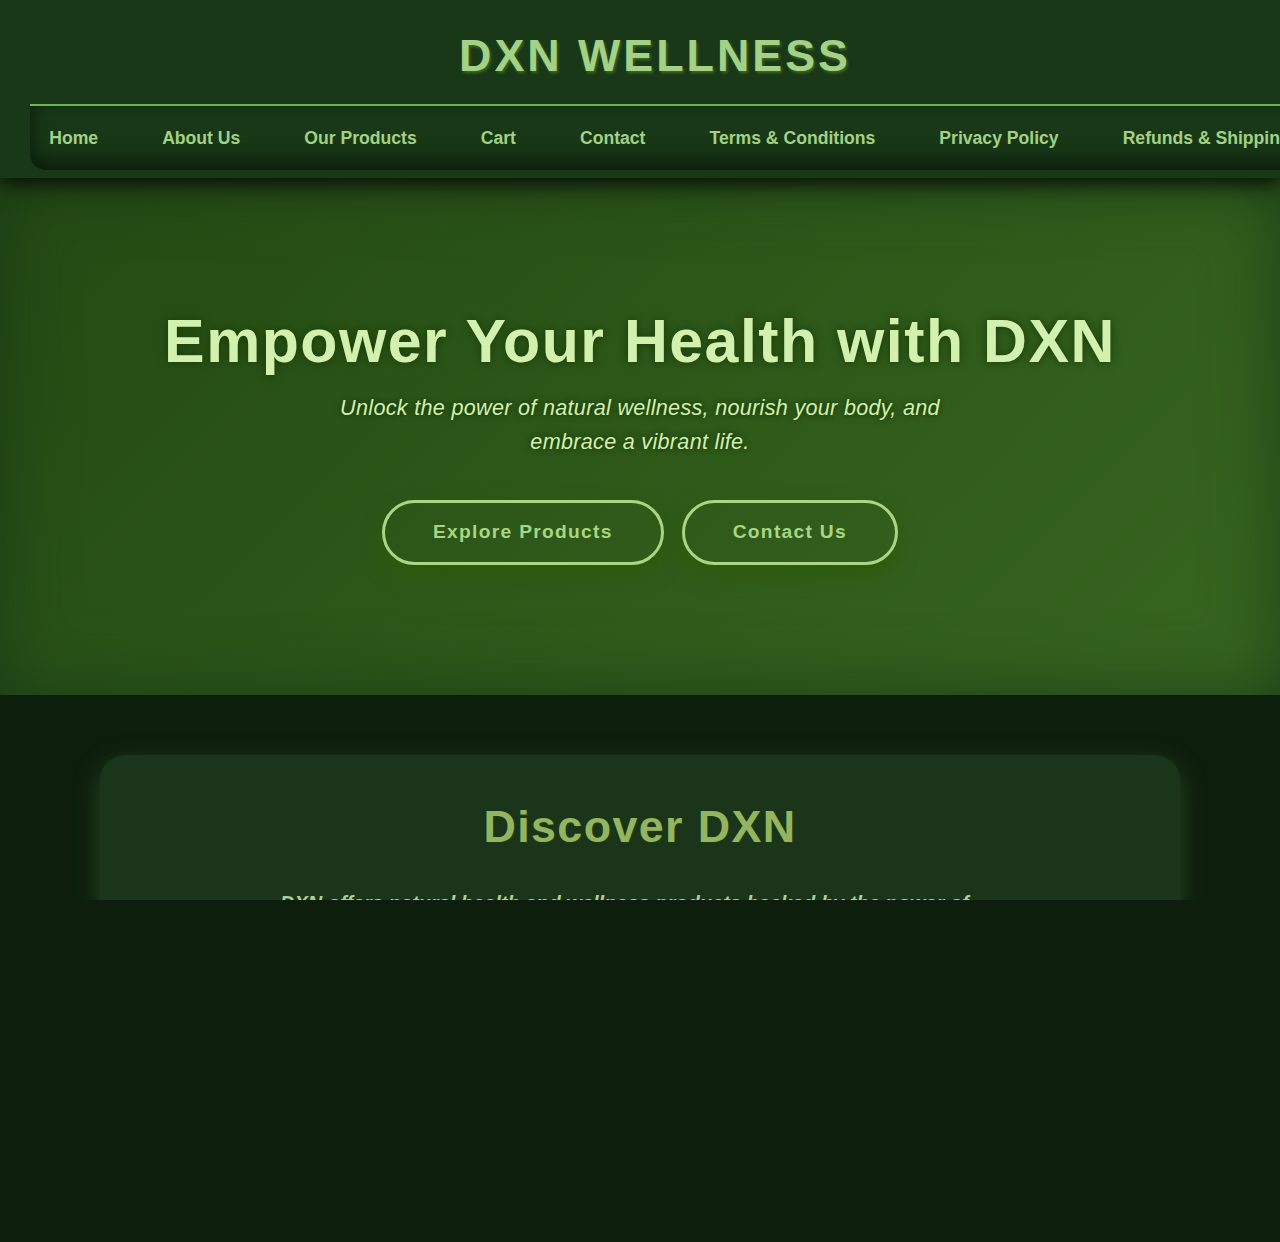
<file: index.html>
<!DOCTYPE html>
<html lang="en" >
<head>
  <meta charset="UTF-8" />
  <meta name="viewport" content="width=device-width, initial-scale=1" />
  <meta name="description" content="DXN Wellness - Powerful wellness products and career opportunity" />
  <meta name="keywords" content="dxn, wellness, career, kombucha, probiotics, nutrition, ganoderma, spirulina, dxnproducts, ayurveda, bharatgarg, dxnindia" />
  <meta name="author" content="Bharat Garg" />
  <title>DXN Wellness - Home</title>
  <link rel="stylesheet" href="home.css" />
  <link rel="stylesheet" href="stying.css">
</head>
<body>
<header>
  <div class="header-top">
    <h1 class="logo"><a href="index.html" aria-label="DXN Wellness Home">DXN Wellness</a></h1>
  </div>
  <nav role="navigation" aria-label="Primary Navigation">
    <div class="nav-container">
      <ul class="nav-list">
        <li><a href="index.html">Home</a></li>
        <li><a href="about.html">About Us</a></li>
        <li><a href="products.html">Our Products</a></li>
        <li><a href="cart.html">Cart</a></li>
        <li><a href="contact.html">Contact</a></li>
        <li><a href="terms.html">Terms & Conditions</a></li>
        <li><a href="privacy.html">Privacy Policy</a></li>
        <li><a href="refund-shipping.html">Refunds & Shipping</a></li>
      </ul>
    </div>
  </nav>
</header>

<main>
  <section class="hero">
    <h1>Empower Your Health with DXN</h1>
    <p>Unlock the power of natural wellness, nourish your body, and embrace a vibrant life.</p>
    <div class="btn-group">
      <a href="products.html" class="btn cta">Explore Products</a>
      <a href="contact.html#join" class="btn cta">Contact Us</a>
    </div>
  </section>

  <section class="overview container" aria-label="DXN Overview">
    <h2>Discover DXN</h2>
    <p>DXN offers natural health and wellness products backed by the power of Ganoderma (Reishi mushroom), Spirulina, Probiotics, and more. Join a global movement promoting healthy lifestyles and career opportunities.</p>
  </section>
</main>

<footer>
  <div class="container flex-center-between fade-in">
    <p>&copy; 2024 DXN Wellness. All rights reserved.</p>
    <p>Created by Madhav Mehra</p>
  </div>
</footer>

<script src="scripts.js"></script>
</body>
</html>
</file>
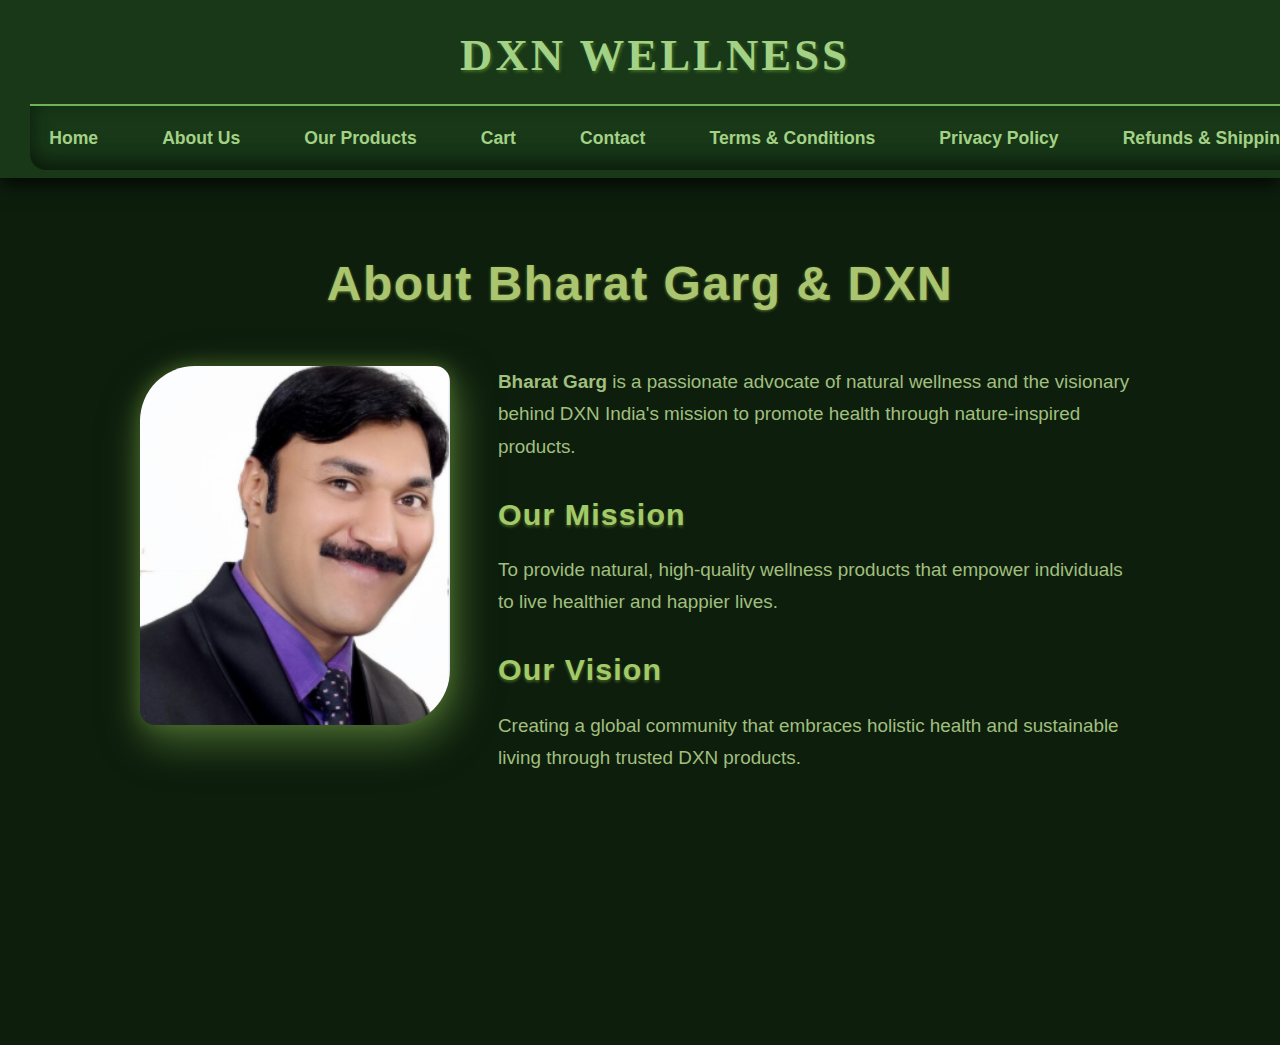
<file: about.html>
<!DOCTYPE html>
<html lang="en" >
<head>
  <meta charset="UTF-8" />
  <meta name="viewport" content="width=device-width, initial-scale=1" />
  <meta name="description" content="Learn about Bharat Garg and DXN mission & vision" />
  <meta name="keywords" content="bharatgarg, dxn, ayurveda, wellness, dxnindia, ganoderma" />
  <title>About Us - DXN Wellness</title>
  <link rel="stylesheet" href="about.css" />
  <link rel="stylesheet" href="stying.css">
</head>
<body>
<header>
  <div class="header-top">
    <h1 class="logo"><a href="index.html" aria-label="DXN Wellness Home">DXN Wellness</a></h1>
  </div>
  <nav role="navigation" aria-label="Primary Navigation">
    <div class="nav-container">
      <ul class="nav-list">
        <li><a href="index.html">Home</a></li>
        <li><a href="about.html">About Us</a></li>
        <li><a href="products.html">Our Products</a></li>
        <li><a href="cart.html">Cart</a></li>
        <li><a href="contact.html">Contact</a></li>
        <li><a href="terms.html">Terms & Conditions</a></li>
        <li><a href="privacy.html">Privacy Policy</a></li>
        <li><a href="refund-shipping.html">Refunds & Shipping</a></li>
      </ul>
    </div>
  </nav>
</header>

<main class="container about-container">
  <h2>About Bharat Garg & DXN</h2>
  <div class="grid-2">
    <div>
      <img src="image.png" alt="Photo of Bharat Garg" class="about-photo" />
    </div>
    <div>
      <p><strong>Bharat Garg</strong> is a passionate advocate of natural wellness and the visionary behind DXN India's mission to promote health through nature-inspired products.</p>
      <h3>Our Mission</h3>
      <p>To provide natural, high-quality wellness products that empower individuals to live healthier and happier lives.</p>
      <h3>Our Vision</h3>
      <p>Creating a global community that embraces holistic health and sustainable living through trusted DXN products.</p>
    </div>
  </div>
</main>

<footer>
  <div class="container flex-center-between fade-in">
    <p>&copy; DXN Wellness. All rights reserved.</p>
    <p>Created by Madhav Mehra</p>
  </div>
</footer>

<script src="scripts.js"></script>
</body>
</html>
</file>
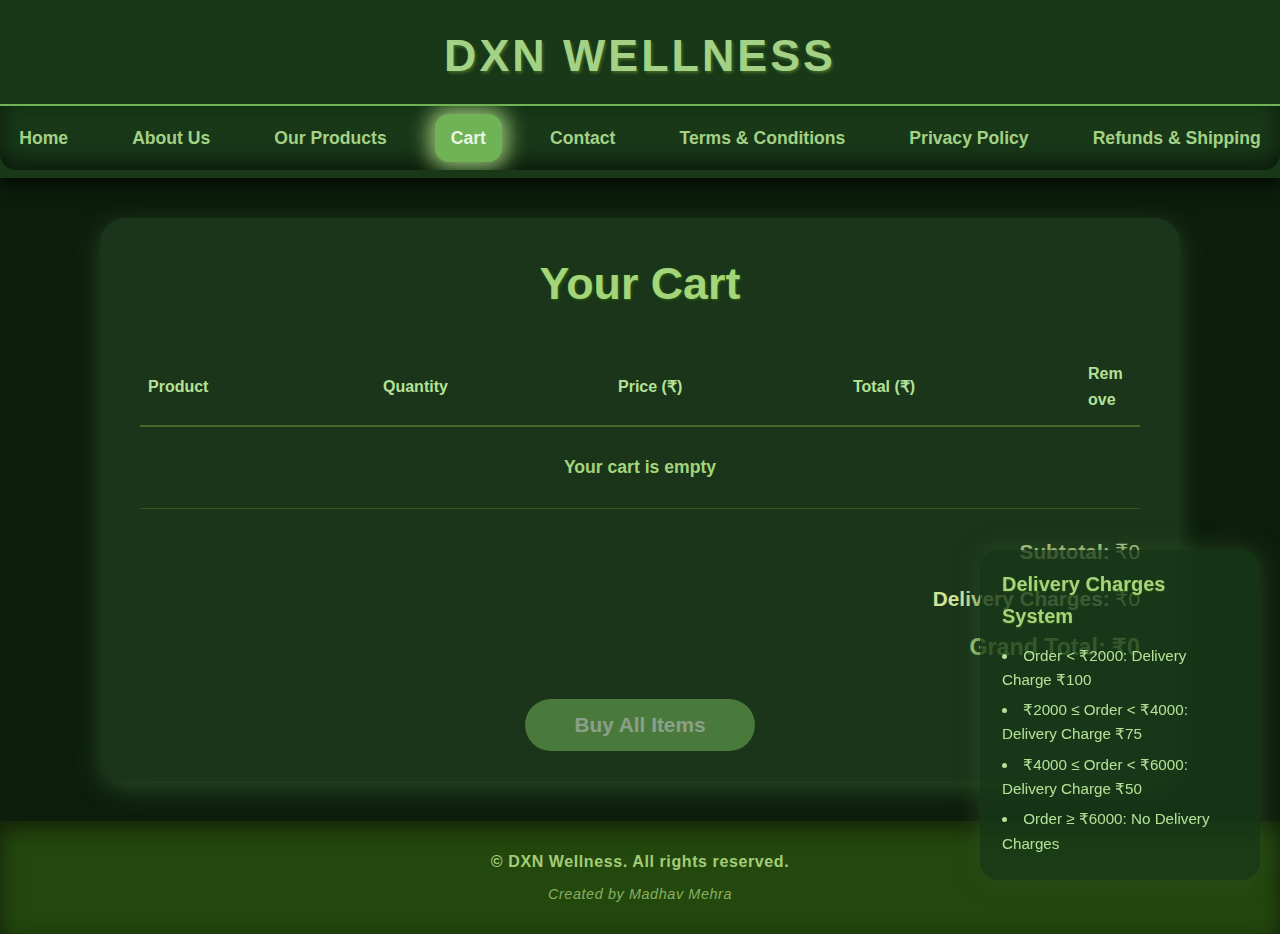
<file: cart.html>
<!DOCTYPE html>
<html lang="en" >
<head>
  <meta charset="UTF-8" />
  <meta name="viewport" content="width=device-width, initial-scale=1" />
  <title>Cart - DXN Wellness</title>
  <link rel="stylesheet" href="cart.css" />
</head>
<body>
  <header>
    <div class="header-top">
      <h1 class="logo"><a href="index.html" aria-label="DXN Wellness Home">DXN Wellness</a></h1>
    </div>
    <nav role="navigation" aria-label="Primary Navigation">
      <div class="nav-container">
        <ul class="nav-list">
          <li><a href="index.html">Home</a></li>
          <li><a href="about.html">About Us</a></li>
          <li><a href="products.html">Our Products</a></li>
          <li><a href="cart.html" class="active" aria-current="page">Cart</a></li>
          <li><a href="contact.html">Contact</a></li>
          <li><a href="terms.html">Terms & Conditions</a></li>
          <li><a href="privacy.html">Privacy Policy</a></li>
          <li><a href="refund-shipping.html">Refunds & Shipping</a></li>
        </ul>
      </div>
    </nav>
  </header>

  <main class="cart-container" role="main">
    <h1>Your Cart</h1>

    <table class="cart-table" aria-label="Shopping Cart Contents" id="cartTable" role="table" >
      <thead>
        <tr>
          <th scope="col">Product</th>
          <th scope="col">Quantity</th>
          <th scope="col">Price (₹)</th>
          <th scope="col">Total (₹)</th>
          <th scope="col" class="remove-col">Remove</th>
        </tr>
      </thead>
      <tbody id="cartBody">
        <!-- Dynamically filled -->
      </tbody>
    </table>

    <div class="summary" aria-live="polite" aria-atomic="true" role="region" tabindex="-1">
      <p><strong>Subtotal:</strong> ₹<span id="subtotal">0</span></p>
      <p><strong>Delivery Charges:</strong> ₹<span id="deliveryCharges">0</span></p>
      <p class="grand-total"><strong>Grand Total:</strong> ₹<span id="grandTotal">0</span></p>
    </div>

    <div class="buy-all-container">
      <button id="buyAllBtn" disabled aria-label="Buy all items in cart">Buy All Items</button>
    </div>
  </main>

  <aside class="delivery-info-box" aria-label="Delivery Charges Calculation Information">
    <h2>Delivery Charges System</h2>
    <ul>
      <li>Order &lt; ₹2000: Delivery Charge ₹100</li>
      <li>₹2000 ≤ Order &lt; ₹4000: Delivery Charge ₹75</li>
      <li>₹4000 ≤ Order &lt; ₹6000: Delivery Charge ₹50</li>
      <li>Order ≥ ₹6000: No Delivery Charges</li>
    </ul>
  </aside>

  <footer>
    <p>&copy; DXN Wellness. All rights reserved.</p>
    <p>Created by Madhav Mehra</p>
  </footer>

  <script src="cart.js"></script>
</body>
</html>
</file>
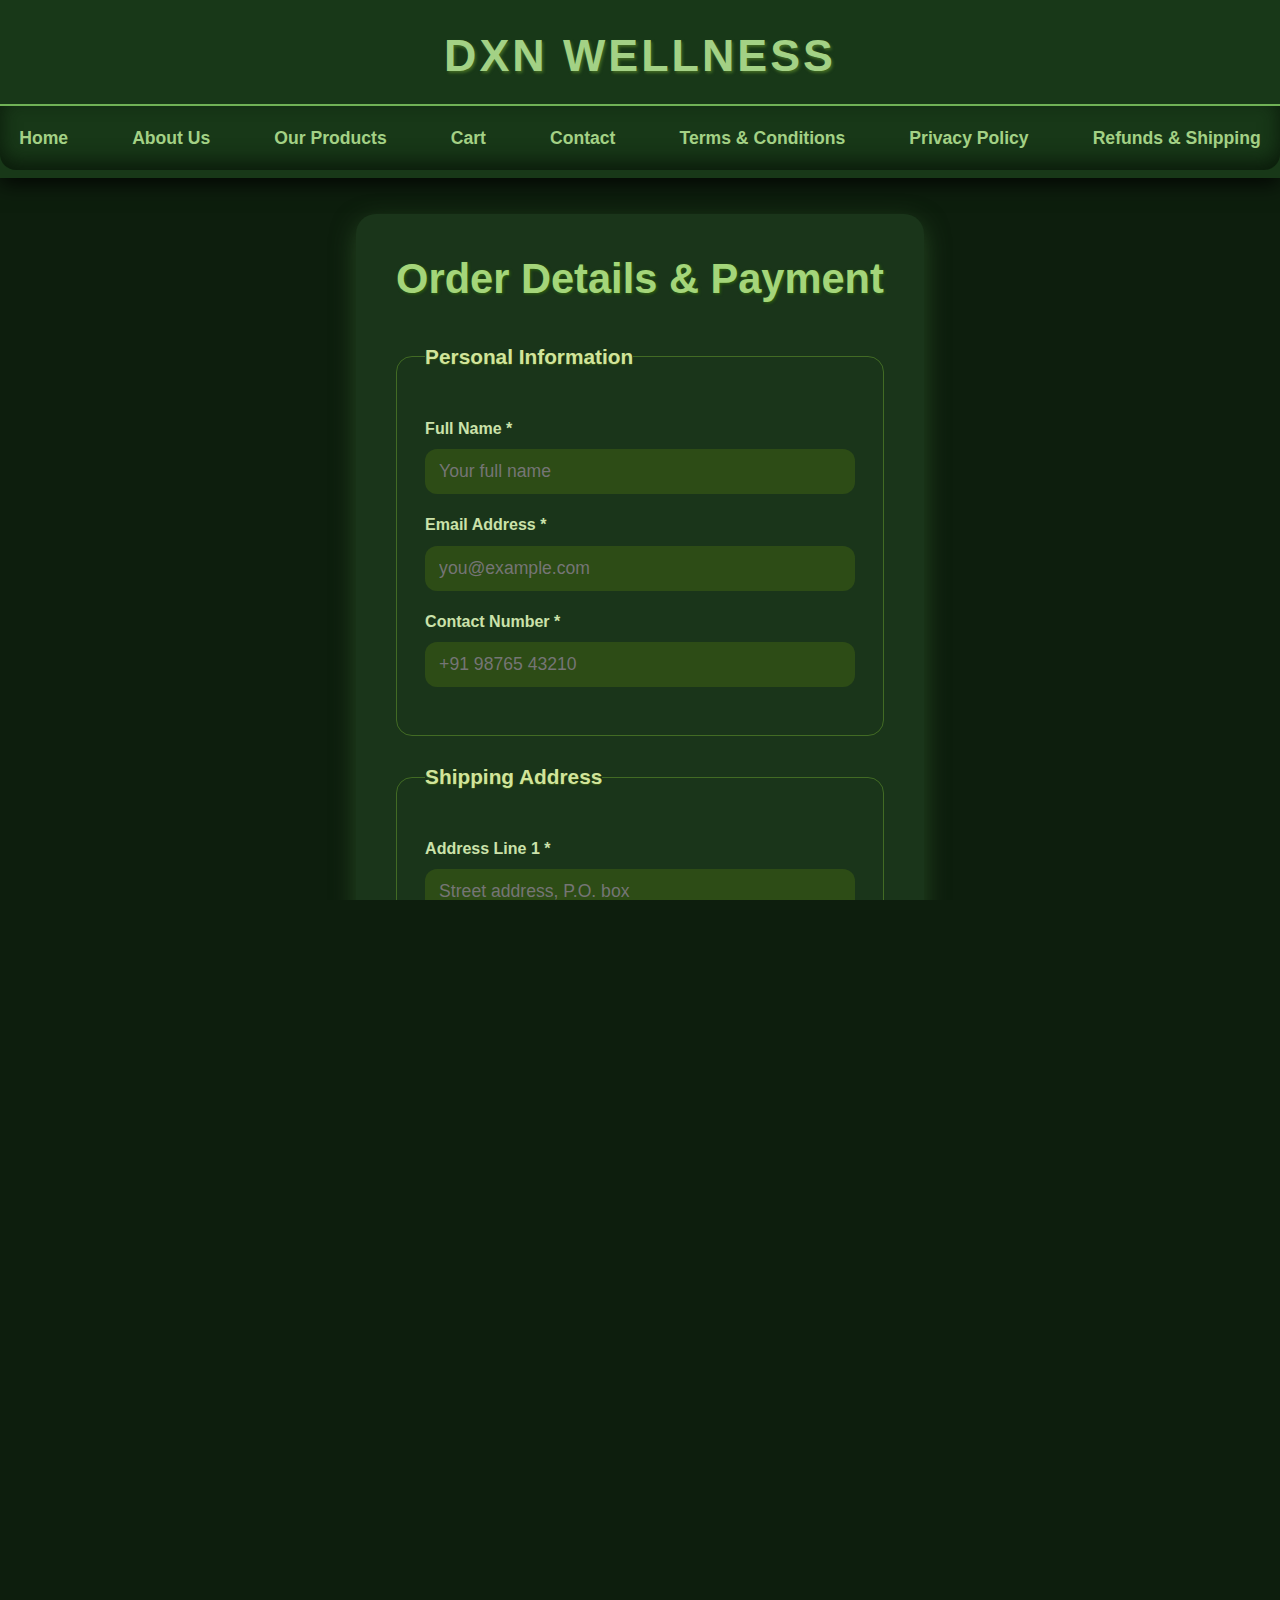
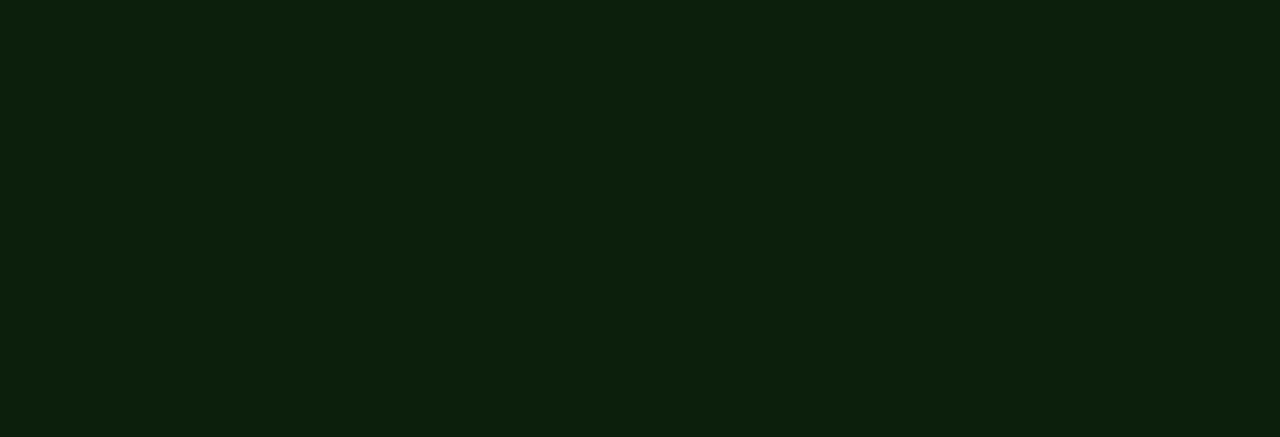
<file: checkout.html>
<!DOCTYPE html>
<html lang="en" >
<head>
  <meta charset="UTF-8" />
  <meta name="viewport" content="width=device-width, initial-scale=1" />
  <title>Checkout - DXN Wellness</title>
  <link rel="stylesheet" href="checkout.css" />
  <link rel="stylesheet" href="stying.css">
</head>
<body>
  <header>
    <div class="header-top">
      <h1 class="logo"><a href="index.html" aria-label="DXN Wellness Home">DXN Wellness</a></h1>
    </div>
    <nav role="navigation" aria-label="Primary Navigation">
      <div class="nav-container">
        <ul class="nav-list">
          <li><a href="index.html">Home</a></li>
          <li><a href="about.html">About Us</a></li>
          <li><a href="products.html">Our Products</a></li>
          <li><a href="cart.html">Cart</a></li>
          <li><a href="contact.html">Contact</a></li>
          <li><a href="terms.html">Terms & Conditions</a></li>
          <li><a href="privacy.html">Privacy Policy</a></li>
          <li><a href="refund-shipping.html">Refunds & Shipping</a></li>
        </ul>
      </div>
    </nav>
  </header>

  <main class="checkout-container" role="main">
    <h1>Order Details & Payment</h1>
    <form id="checkoutForm" novalidate>
      <fieldset>
        <legend>Personal Information</legend>

        <label for="name">Full Name <span aria-label="required">*</span></label>
        <input type="text" id="name" name="name" placeholder="Your full name" required autocomplete="name" />

        <label for="email">Email Address <span aria-label="required">*</span></label>
        <input type="email" id="email" name="email" placeholder="you@example.com" required autocomplete="email" />

        <label for="phone">Contact Number <span aria-label="required">*</span></label>
        <input type="tel" id="phone" name="phone" placeholder="+91 98765 43210" required pattern="^\+?[0-9\s\-]{7,15}$" autocomplete="tel" />

      </fieldset>

      <fieldset>
        <legend>Shipping Address</legend>

        <label for="address1">Address Line 1 <span aria-label="required">*</span></label>
        <input type="text" id="address1" name="address1" placeholder="Street address, P.O. box" required autocomplete="address-line1" />

        <label for="address2">Address Line 2</label>
        <input type="text" id="address2" name="address2" placeholder="Apartment, suite, unit, building, floor, etc." autocomplete="address-line2" />

        <label for="city">City <span aria-label="required">*</span></label>
        <input type="text" id="city" name="city" placeholder="City" required autocomplete="address-level2" />

        <label for="state">State/Province <span aria-label="required">*</span></label>
        <input type="text" id="state" name="state" placeholder="State or Province" required autocomplete="address-level1" />

        <label for="zip">Postal/ZIP Code <span aria-label="required">*</span></label>
        <input type="text" id="zip" name="zip" placeholder="Postal or ZIP code" required autocomplete="postal-code" />

        <label for="country">Country <span aria-label="required">*</span></label>
        <select id="country" name="country" required autocomplete="country">
          <option value="" disabled selected>Select your country</option>
          <option value="India">India</option>
          <option value="USA">USA</option>
          <option value="United Kingdom">United Kingdom</option>
          <option value="Canada">Canada</option>
          <option value="Australia">Australia</option>
          <option value="Other">Other</option>
        </select>
      </fieldset>

      <fieldset>
        <legend>Order Notes</legend>
        <label for="notes">Additional Instructions</label>
        <textarea id="notes" name="notes" rows="4" placeholder="Any special instructions or requests"></textarea>
      </fieldset>

      <div class="form-actions">
        <button type="submit" id="payBtn">Pay Now</button>
      </div>
    </form>
    <div id="formMessage" role="alert" aria-live="polite" class="hidden"></div>
  </main>

  <footer>
    <p>&copy; 2024 DXN Wellness. All rights reserved.</p>
    <p>Created by Bharat Garg</p>
  </footer>

  <!-- Razorpay checkout script -->
  <script src="https://checkout.razorpay.com/v1/checkout.js"></script>
  <script src="checkout.js"></script>
</body>
</html>
</file>
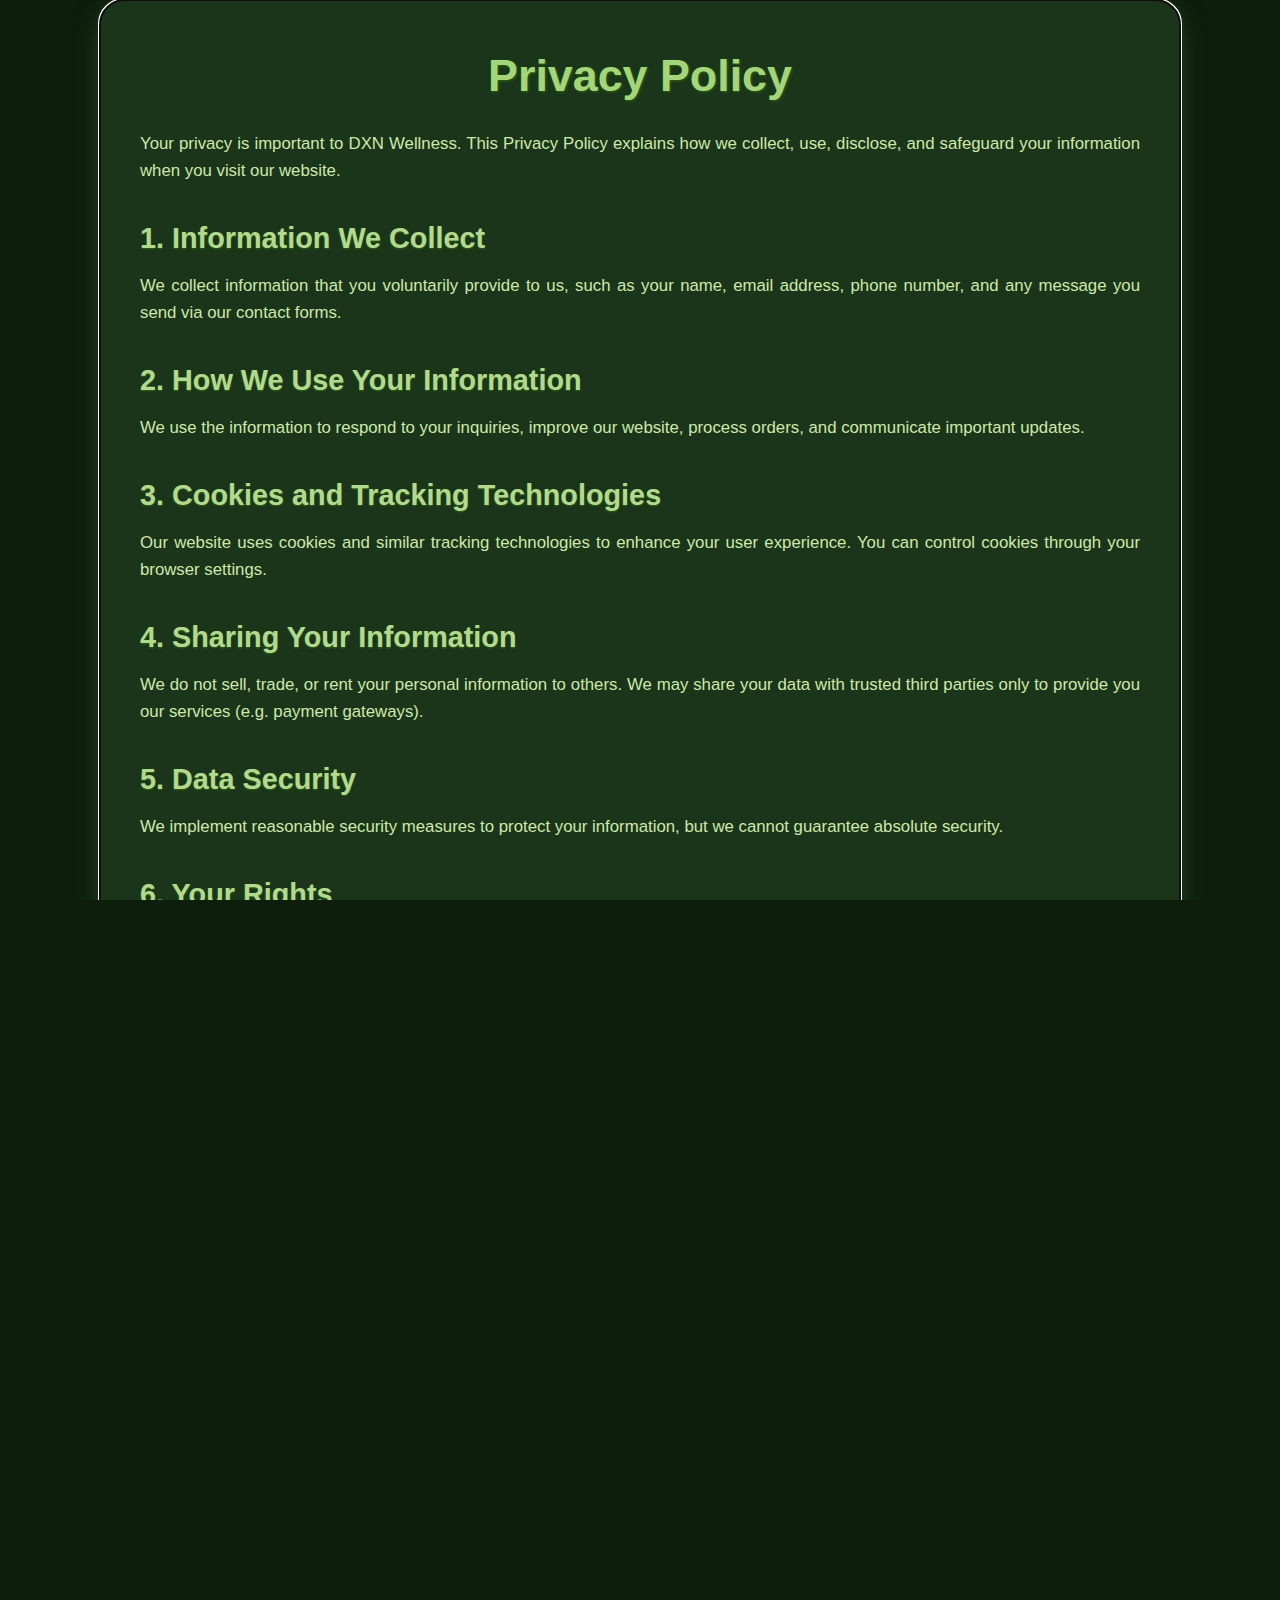
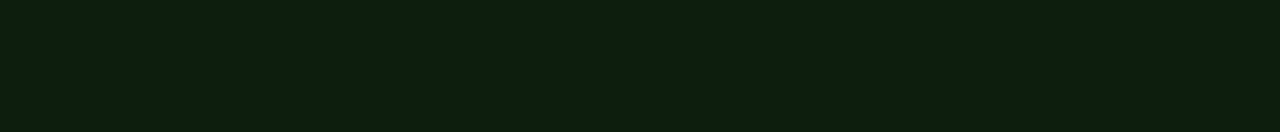
<file: privacy.html>
<!DOCTYPE html>
<html lang="en" >
<head>
  <meta charset="UTF-8" />
  <meta name="viewport" content="width=device-width, initial-scale=1" />
  <meta name="description" content="Privacy Policy for DXN Wellness website" />
  <meta name="keywords" content="privacy, policy, data protection, dxn wellness, personal information" />
  <title>Privacy Policy - DXN Wellness</title>
  <link rel="stylesheet" href="privacypolicy.css" />
  <link rel="stylesheet" href="stying.css">
</head>
<body>
<header>
  <div class="header-top">
    <h1 class="logo"><a href="index.html" aria-label="DXN Wellness Home">DXN Wellness</a></h1>
  </div>
  <nav role="navigation" aria-label="Primary Navigation">
    <div class="nav-container">
      <ul class="nav-list">
        <li><a href="index.html">Home</a></li>
        <li><a href="about.html">About Us</a></li>
        <li><a href="products.html">Our Products</a></li>
        <li><a href="cart.html">Cart</a></li>
        <li><a href="contact.html">Contact</a></li>
        <li><a href="terms.html">Terms & Conditions</a></li>
        <li><a href="privacy.html">Privacy Policy</a></li>
        <li><a href="refund-shipping.html">Refunds & Shipping</a></li>
      </ul>
    </div>
  </nav>
</header>

  <main class="privacy-container" role="main">
    <h1>Privacy Policy</h1>

    <p>Your privacy is important to DXN Wellness. This Privacy Policy explains how we collect, use, disclose, and safeguard your information when you visit our website.</p>

    <h2>1. Information We Collect</h2>
    <p>We collect information that you voluntarily provide to us, such as your name, email address, phone number, and any message you send via our contact forms.</p>

    <h2>2. How We Use Your Information</h2>
    <p>We use the information to respond to your inquiries, improve our website, process orders, and communicate important updates.</p>

    <h2>3. Cookies and Tracking Technologies</h2>
    <p>Our website uses cookies and similar tracking technologies to enhance your user experience. You can control cookies through your browser settings.</p>

    <h2>4. Sharing Your Information</h2>
    <p>We do not sell, trade, or rent your personal information to others. We may share your data with trusted third parties only to provide you our services (e.g. payment gateways).</p>

    <h2>5. Data Security</h2>
    <p>We implement reasonable security measures to protect your information, but we cannot guarantee absolute security.</p>

    <h2>6. Your Rights</h2>
    <p>You have the right to access, modify, or delete your personal information stored by us. Please contact us to exercise these rights.</p>

    <h2>7. Children's Privacy</h2>
    <p>Our website is not intended for children under 13 years. We do not knowingly collect personal information from children.</p>

    <h2>8. Changes to This Privacy Policy</h2>
    <p>We may update this policy occasionally. Your continued use of the website indicates acceptance of any changes.</p>

    <h2>9. Contact Us</h2>
    <p>If you have questions about this Privacy Policy, please <a href="contact.html">contact us</a>.</p>
  </main>

  <footer>
    <p>&copy;  DXN Wellness. All rights reserved.</p>
    <p>Created by Madhav Mehra</p>
  </footer>

  <script src="privacypolicy.js"></script>
</body>
</html>
</file>
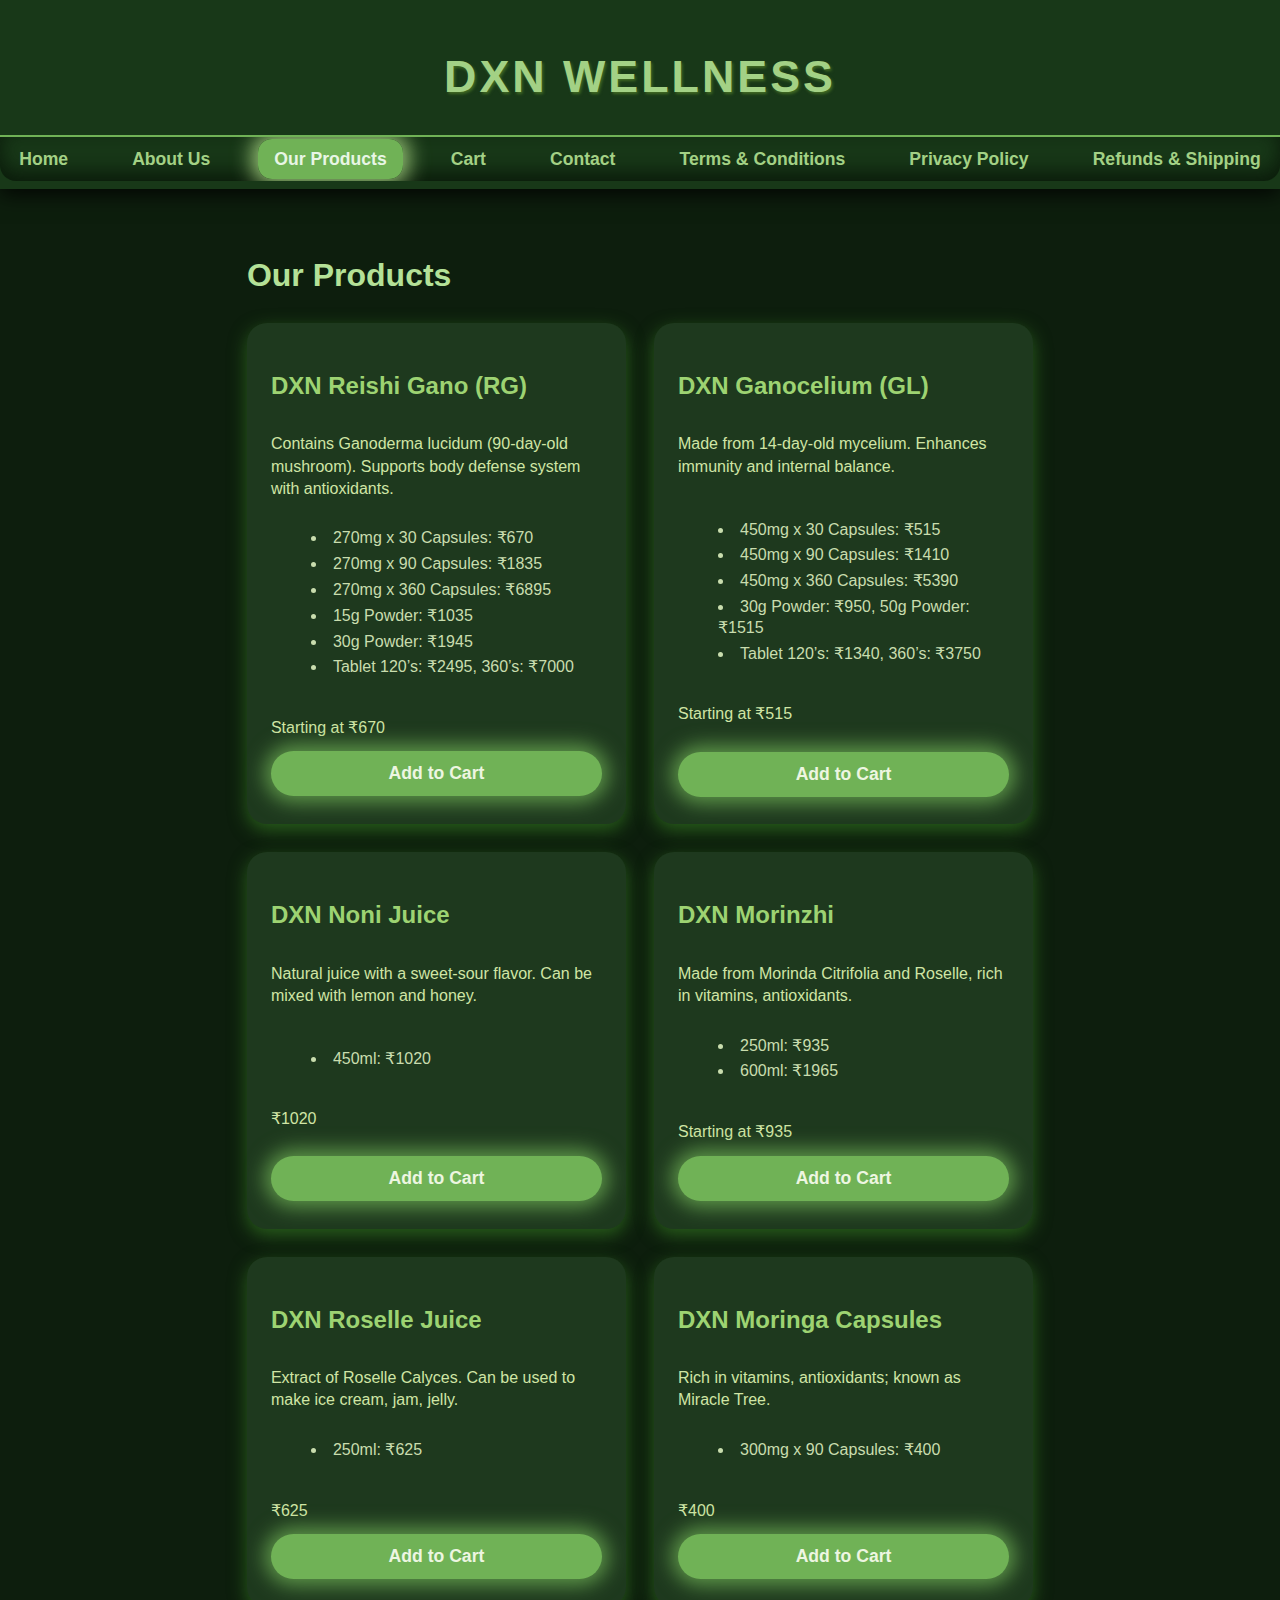
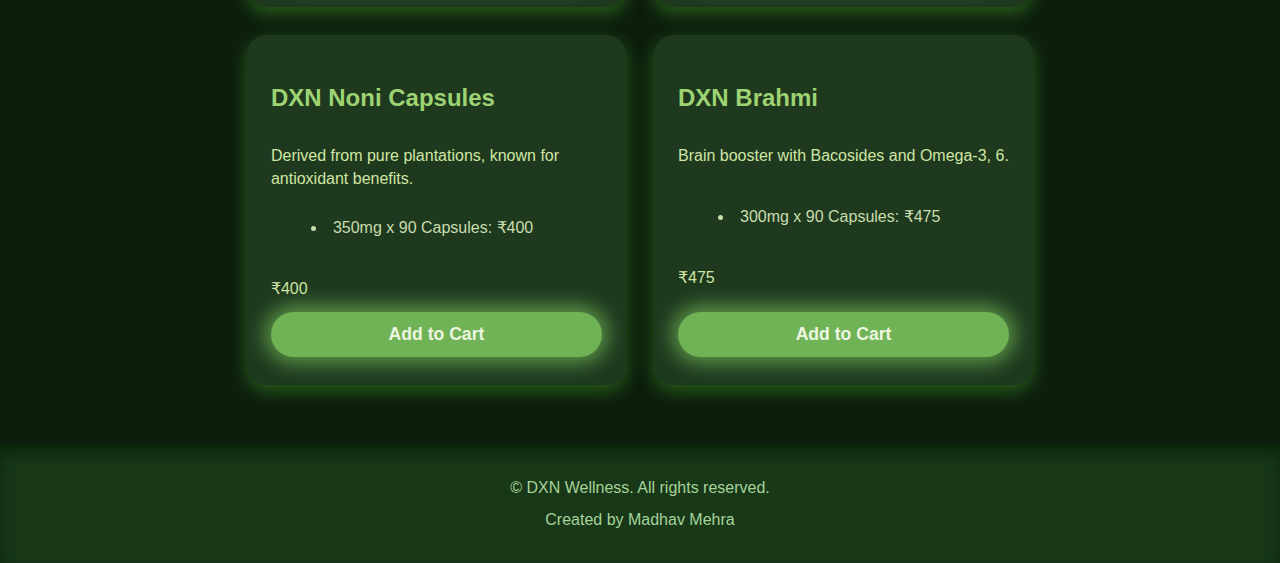
<file: products.html>
<!DOCTYPE html>
<html lang="en">
<head>
  <meta charset="UTF-8" />
  <meta name="viewport" content="width=device-width, initial-scale=1" />
  <title>Our Products - DXN Wellness</title>
  <link rel="stylesheet" href="products.css" />
</head>
<body>
  <header>
    <div class="header-top">
      <h1 class="logo"><a href="index.html" aria-label="DXN Wellness Home">DXN Wellness</a></h1>
    </div>
    <nav role="navigation" aria-label="Primary Navigation">
      <div class="nav-container">
        <ul class="nav-list">
          <li><a href="index.html">Home</a></li>
          <li><a href="about.html">About Us</a></li>
          <li><a href="products.html" class="active" aria-current="page">Our Products</a></li>
          <li><a href="cart.html">Cart</a></li>
          <li><a href="contact.html">Contact</a></li>
          <li><a href="terms.html">Terms & Conditions</a></li>
          <li><a href="privacy.html">Privacy Policy</a></li>
          <li><a href="refund-shipping.html">Refunds & Shipping</a></li>
        </ul>
      </div>
    </nav>
  </header>

  <main class="container" role="main">
    <h1>Our Products</h1>

    <section class="products-grid">

      <article class="product-card" data-id="prod-rg" data-name="DXN Reishi Gano (RG)" data-price="670">
        <h3>DXN Reishi Gano (RG)</h3>
        <p>Contains Ganoderma lucidum (90-day-old mushroom). Supports body defense system with antioxidants.</p>
        <ul class="price-list">
          <li>270mg x 30 Capsules: ₹670</li>
          <li>270mg x 90 Capsules: ₹1835</li>
          <li>270mg x 360 Capsules: ₹6895</li>
          <li>15g Powder: ₹1035</li>
          <li>30g Powder: ₹1945</li>
          <li>Tablet 120’s: ₹2495, 360’s: ₹7000</li>
        </ul>
        <p class="price">Starting at ₹670</p>
        <button class="btn add-to-cart" type="button" aria-label="Add DXN Reishi Gano (RG) to cart">Add to Cart</button>
      </article>

      <article class="product-card" data-id="prod-gl" data-name="DXN Ganocelium (GL)" data-price="515">
        <h3>DXN Ganocelium (GL)</h3>
        <p>Made from 14-day-old mycelium. Enhances immunity and internal balance.</p>
        <ul class="price-list">
          <li>450mg x 30 Capsules: ₹515</li>
          <li>450mg x 90 Capsules: ₹1410</li>
          <li>450mg x 360 Capsules: ₹5390</li>
          <li>30g Powder: ₹950, 50g Powder: ₹1515</li>
          <li>Tablet 120’s: ₹1340, 360’s: ₹3750</li>
        </ul>
        <p class="price">Starting at ₹515</p>
        <button class="btn add-to-cart" type="button" aria-label="Add DXN Ganocelium (GL) to cart">Add to Cart</button>
      </article>

      <article class="product-card" data-id="prod-noni-juice" data-name="DXN Noni Juice" data-price="1020">
        <h3>DXN Noni Juice</h3>
        <p>Natural juice with a sweet-sour flavor. Can be mixed with lemon and honey.</p>
        <ul class="price-list">
          <li>450ml: ₹1020</li>
        </ul>
        <p class="price">₹1020</p>
        <button class="btn add-to-cart" type="button" aria-label="Add DXN Noni Juice to cart">Add to Cart</button>
      </article>

      <article class="product-card" data-id="prod-morinzhi" data-name="DXN Morinzhi" data-price="935">
        <h3>DXN Morinzhi</h3>
        <p>Made from Morinda Citrifolia and Roselle, rich in vitamins, antioxidants.</p>
        <ul class="price-list">
          <li>250ml: ₹935</li>
          <li>600ml: ₹1965</li>
        </ul>
        <p class="price">Starting at ₹935</p>
        <button class="btn add-to-cart" type="button" aria-label="Add DXN Morinzhi to cart">Add to Cart</button>
      </article>

      <article class="product-card" data-id="prod-roselle-juice" data-name="DXN Roselle Juice" data-price="625">
        <h3>DXN Roselle Juice</h3>
        <p>Extract of Roselle Calyces. Can be used to make ice cream, jam, jelly.</p>
        <ul class="price-list">
          <li>250ml: ₹625</li>
        </ul>
        <p class="price">₹625</p>
        <button class="btn add-to-cart" type="button" aria-label="Add DXN Roselle Juice to cart">Add to Cart</button>
      </article>

      <article class="product-card" data-id="prod-moringa-capsules" data-name="DXN Moringa Capsules" data-price="400">
        <h3>DXN Moringa Capsules</h3>
        <p>Rich in vitamins, antioxidants; known as Miracle Tree.</p>
        <ul class="price-list">
          <li>300mg x 90 Capsules: ₹400</li>
        </ul>
        <p class="price">₹400</p>
        <button class="btn add-to-cart" type="button" aria-label="Add DXN Moringa Capsules to cart">Add to Cart</button>
      </article>

      <article class="product-card" data-id="prod-noni-capsules" data-name="DXN Noni Capsules" data-price="400">
        <h3>DXN Noni Capsules</h3>
        <p>Derived from pure plantations, known for antioxidant benefits.</p>
        <ul class="price-list">
          <li>350mg x 90 Capsules: ₹400</li>
        </ul>
        <p class="price">₹400</p>
        <button class="btn add-to-cart" type="button" aria-label="Add DXN Noni Capsules to cart">Add to Cart</button>
      </article>

      <article class="product-card" data-id="prod-brahmi" data-name="DXN Brahmi" data-price="475">
        <h3>DXN Brahmi</h3>
        <p>Brain booster with Bacosides and Omega-3, 6.</p>
        <ul class="price-list">
          <li>300mg x 90 Capsules: ₹475</li>
        </ul>
        <p class="price">₹475</p>
        <button class="btn add-to-cart" type="button" aria-label="Add DXN Brahmi to cart">Add to Cart</button>
      </article>

    </section>
  </main>

  <footer>
    <p>&copy; DXN Wellness. All rights reserved.</p>
    <p>Created by Madhav Mehra</p>
  </footer>

  <script src="products.js"></script>
</body>
</html>
</file>
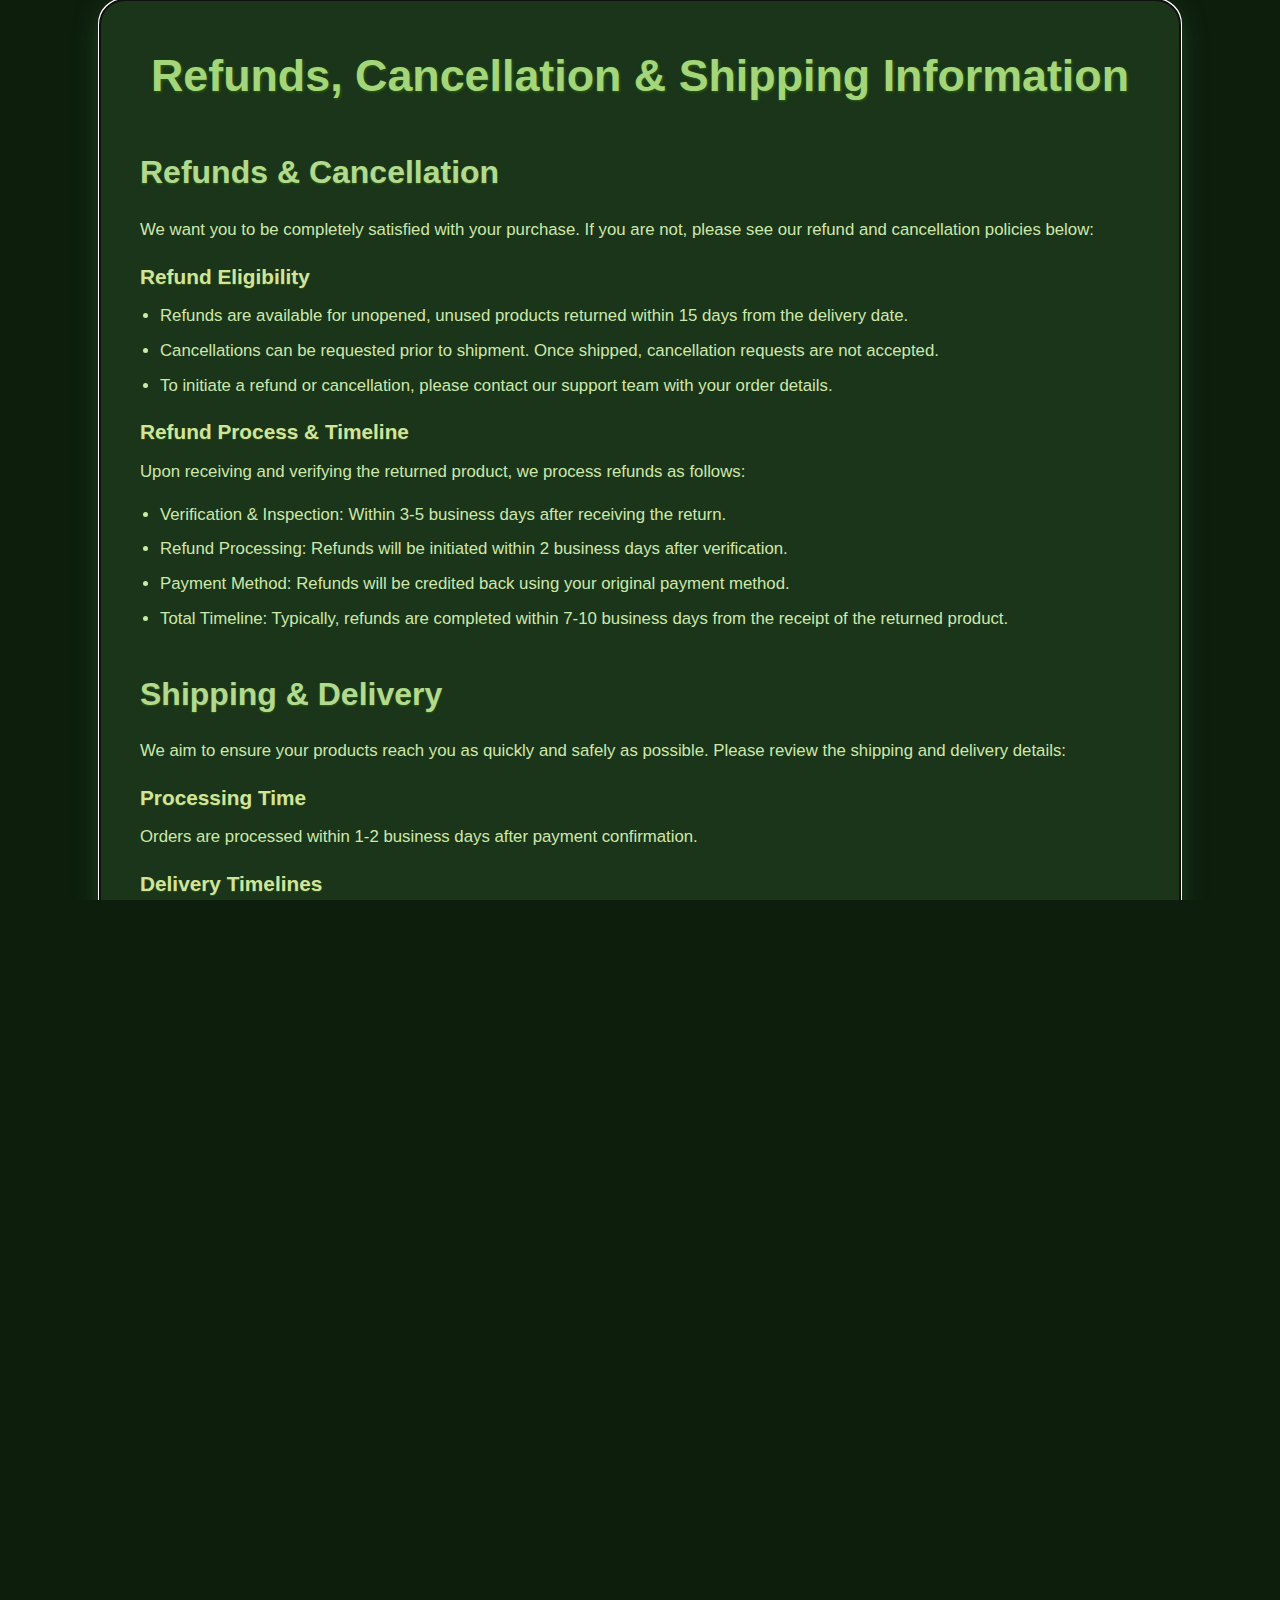
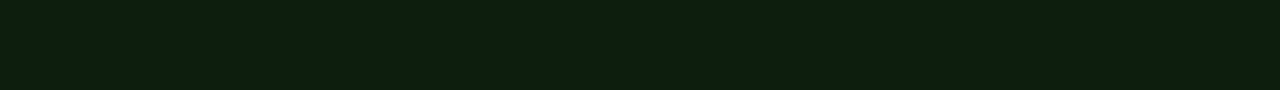
<file: refund-shipping.html>
<!DOCTYPE html>
<html lang="en" >
<head>
  <meta charset="UTF-8" />
  <meta name="viewport" content="width=device-width, initial-scale=1" />
  <meta name="description" content="Refunds, Cancellation, Shipping and Delivery Information for DXN Wellness" />
  <meta name="keywords" content="refund, cancellation, shipping, delivery, dxn wellness, refund timeline, delivery timeline" />
  <title>Refunds & Shipping - DXN Wellness</title>
  <link rel="stylesheet" href="refund-shipping.css" />
  <link rel="stylesheet" href="stying.css">
</head>
<body>
<header>
  <div class="header-top">
    <h1 class="logo"><a href="index.html" aria-label="DXN Wellness Home">DXN Wellness</a></h1>
  </div>
  <nav role="navigation" aria-label="Primary Navigation">
    <div class="nav-container">
      <ul class="nav-list">
        <li><a href="index.html">Home</a></li>
        <li><a href="about.html">About Us</a></li>
        <li><a href="products.html">Our Products</a></li>
        <li><a href="cart.html">Cart</a></li>
        <li><a href="contact.html">Contact</a></li>
        <li><a href="terms.html">Terms & Conditions</a></li>
        <li><a href="privacy.html">Privacy Policy</a></li>
        <li><a href="refund-shipping.html">Refunds & Shipping</a></li>
      </ul>
    </div>
  </nav>
</header>

  <main class="refund-shipping-container" role="main">
    <h1>Refunds, Cancellation & Shipping Information</h1>

    <section>
      <h2>Refunds & Cancellation</h2>
      <p>We want you to be completely satisfied with your purchase. If you are not, please see our refund and cancellation policies below:</p>

      <h3>Refund Eligibility</h3>
      <ul>
        <li>Refunds are available for unopened, unused products returned within 15 days from the delivery date.</li>
        <li>Cancellations can be requested prior to shipment. Once shipped, cancellation requests are not accepted.</li>
        <li>To initiate a refund or cancellation, please contact our support team with your order details.</li>
      </ul>

      <h3>Refund Process & Timeline</h3>
      <p>Upon receiving and verifying the returned product, we process refunds as follows:</p>
      <ul>
        <li>Verification & Inspection: Within 3-5 business days after receiving the return.</li>
        <li>Refund Processing: Refunds will be initiated within 2 business days after verification.</li>
        <li>Payment Method: Refunds will be credited back using your original payment method.</li>
        <li>Total Timeline: Typically, refunds are completed within 7-10 business days from the receipt of the returned product.</li>
      </ul>
    </section>

    <section>
      <h2>Shipping & Delivery</h2>
      <p>We aim to ensure your products reach you as quickly and safely as possible. Please review the shipping and delivery details:</p>

      <h3>Processing Time</h3>
      <p>Orders are processed within 1-2 business days after payment confirmation.</p>

      <h3>Delivery Timelines</h3>
      <ul>
        <li><strong>Standard Shipping:</strong> Delivery typically takes 5 to 10 business days.</li>
        <li><strong>Express Shipping:</strong> Delivery typically takes 2 to 4 business days (where available).</li>
      </ul>

      <h3>Shipping Partners</h3>
      <p>We work with trusted courier partners to deliver your order safely and timely.</p>

      <h3>Tracking Your Order</h3>
      <p>Once your order ships, you will receive a tracking number via email so you can monitor your shipment.</p>

      <h3>Delays</h3>
      <p>While we strive to meet delivery timelines, occasional delays may occur due to unforeseen circumstances such as weather, customs, or volume spikes. We appreciate your patience during such times.</p>
    </section>

  </main>

  <footer>
    <p>&copy; DXN Wellness. All rights reserved.</p>
    <p>Created by Madhav Mehra</p>
  </footer>

  <script src="refund-shipping.js"></script>
</body>
</html>
</file>
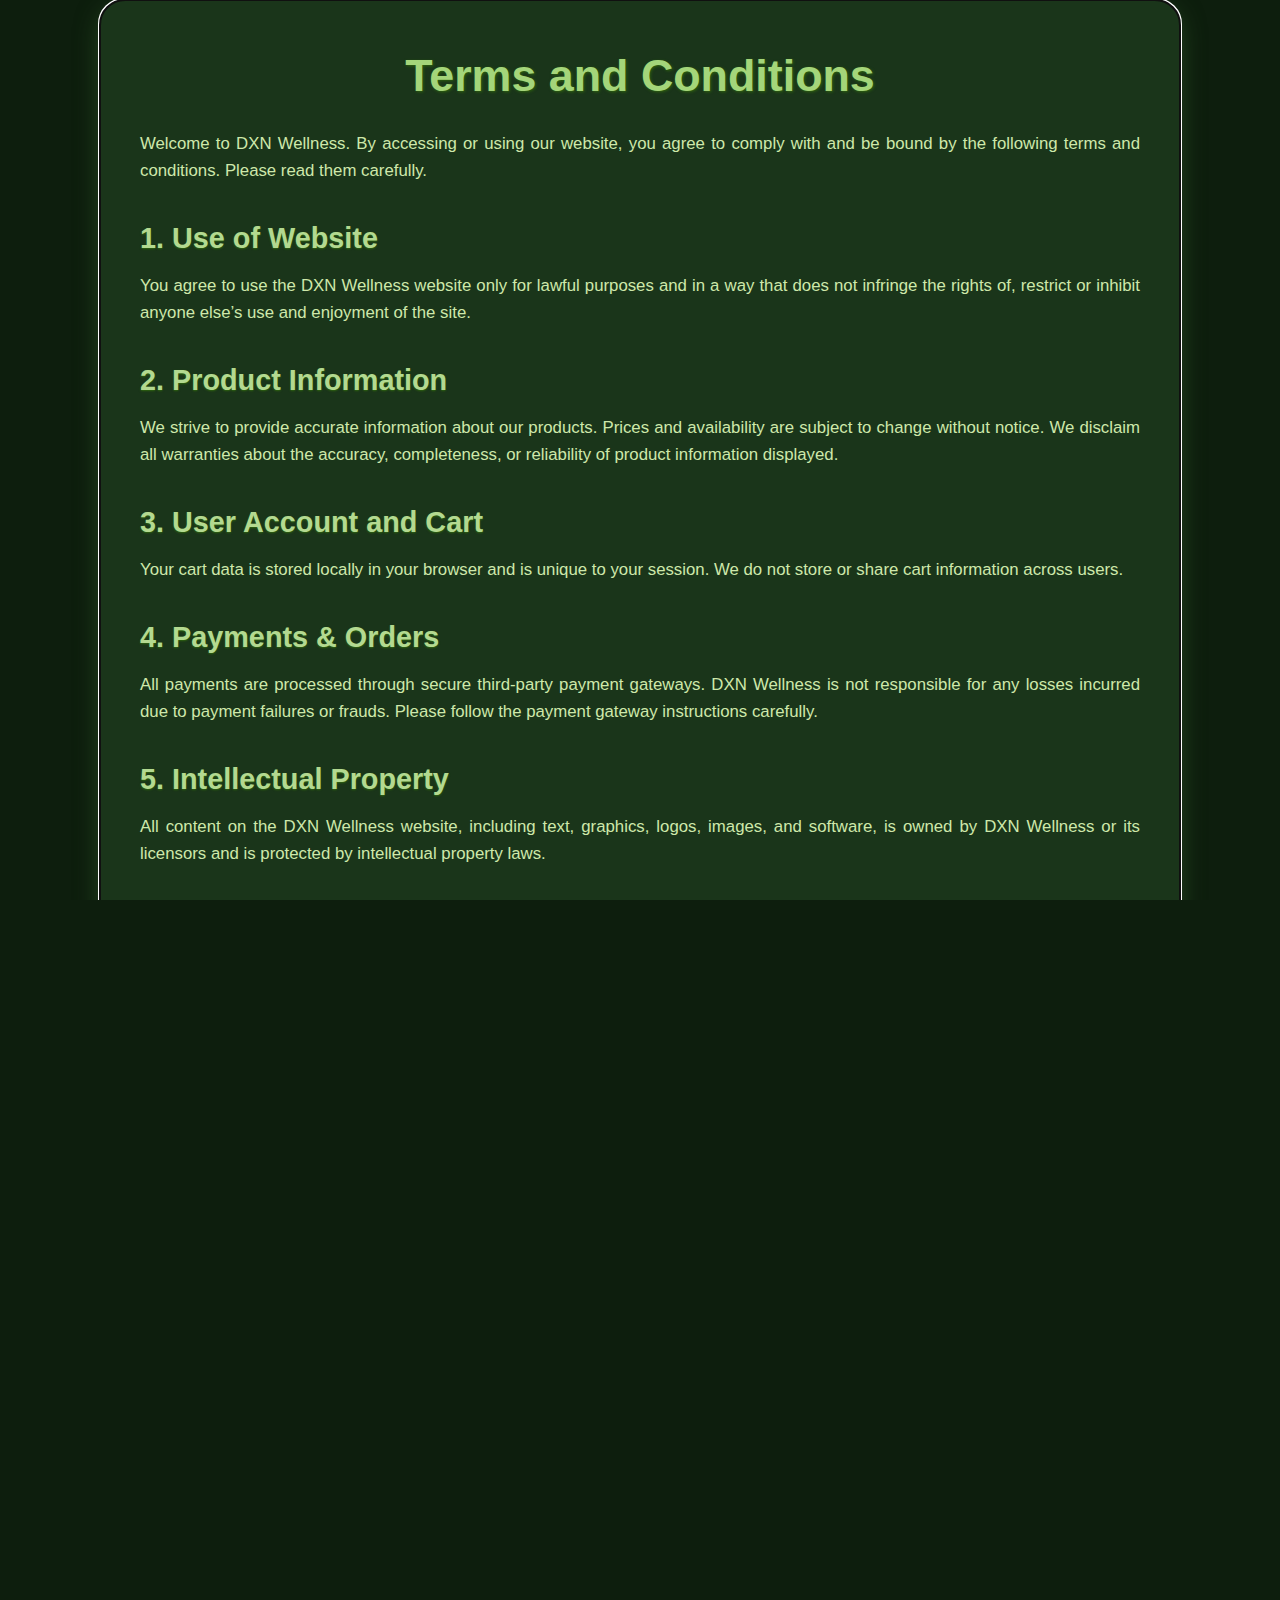
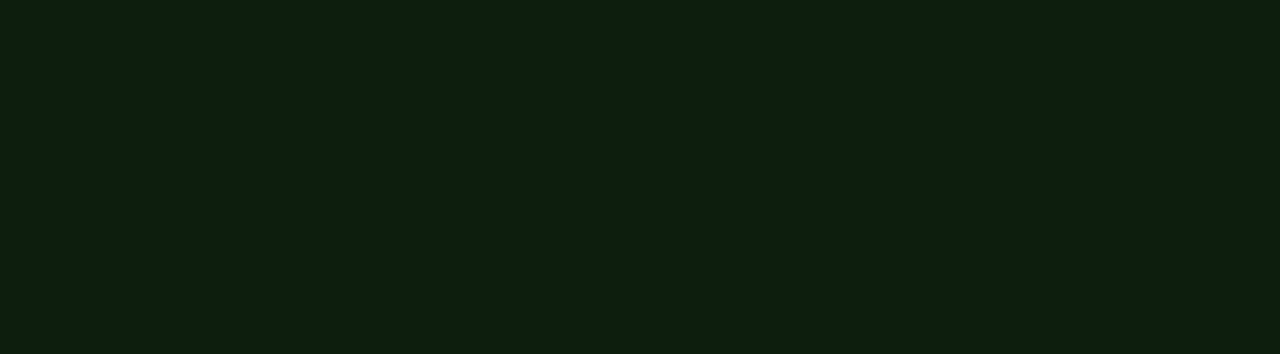
<file: terms.html>
<!DOCTYPE html>
<html lang="en" >
<head>
  <meta charset="UTF-8" />
  <meta name="viewport" content="width=device-width, initial-scale=1" />
  <meta name="description" content="Terms and Conditions for DXN Wellness website" />
  <meta name="keywords" content="terms, conditions, privacy, dxn wellness, website terms" />
  <title>Terms and Conditions - DXN Wellness</title>
  <link rel="stylesheet" href="termsandconditions.css" />
  <link rel="stylesheet" href="stying.css">
</head>
<body>
<header>
  <div class="header-top">
    <h1 class="logo"><a href="index.html" aria-label="DXN Wellness Home">DXN Wellness</a></h1>
  </div>
  <nav role="navigation" aria-label="Primary Navigation">
    <div class="nav-container">
      <ul class="nav-list">
        <li><a href="index.html">Home</a></li>
        <li><a href="about.html">About Us</a></li>
        <li><a href="products.html">Our Products</a></li>
        <li><a href="cart.html">Cart</a></li>
        <li><a href="contact.html">Contact</a></li>
        <li><a href="terms.html">Terms & Conditions</a></li>
        <li><a href="privacy.html">Privacy Policy</a></li>
        <li><a href="refund-shipping.html">Refunds & Shipping</a></li>
      </ul>
    </div>
  </nav>
</header>

  <main class="terms-container" role="main">
    <h1>Terms and Conditions</h1>

    <p>Welcome to DXN Wellness. By accessing or using our website, you agree to comply with and be bound by the following terms and conditions. Please read them carefully.</p>

    <h2>1. Use of Website</h2>
    <p>You agree to use the DXN Wellness website only for lawful purposes and in a way that does not infringe the rights of, restrict or inhibit anyone else’s use and enjoyment of the site.</p>

    <h2>2. Product Information</h2>
    <p>We strive to provide accurate information about our products. Prices and availability are subject to change without notice. We disclaim all warranties about the accuracy, completeness, or reliability of product information displayed.</p>

    <h2>3. User Account and Cart</h2>
    <p>Your cart data is stored locally in your browser and is unique to your session. We do not store or share cart information across users.</p>

    <h2>4. Payments & Orders</h2>
    <p>All payments are processed through secure third-party payment gateways. DXN Wellness is not responsible for any losses incurred due to payment failures or frauds. Please follow the payment gateway instructions carefully.</p>

    <h2>5. Intellectual Property</h2>
    <p>All content on the DXN Wellness website, including text, graphics, logos, images, and software, is owned by DXN Wellness or its licensors and is protected by intellectual property laws.</p>

    <h2>6. Privacy</h2>
    <p>Our <a href="privacy.html">Privacy Policy</a> explains how we collect and use your personal information. By using our website, you consent to such practices.</p>

    <h2>7. Limitation of Liability</h2>
    <p>DXN Wellness shall not be liable for any damages arising from use or inability to use the website, including indirect, incidental, or consequential damages.</p>

    <h2>8. Changes to Terms</h2>
    <p>We reserve the right to update these terms at any time without prior notice. Your continued use of the website constitutes acceptance of any changes.</p>

    <h2>9. Governing Law</h2>
    <p>These terms are governed by and construed in accordance with the laws of India. Any disputes arising shall be subject to the exclusive jurisdiction of Indian courts.</p>

    <h2>10. Contact Us</h2>
    <p>If you have any questions or concerns about these Terms and Conditions, please <a href="contactus.html">contact us</a>.</p>
  </main>

  <footer>
    <p>&copy; DXN Wellness. All rights reserved.</p>
    <p>Created by Madhav Mehra</p>
  </footer>

  <script src="termsandconditions.js"></script>
</body>
</html>
</file>
<file: cart.css>
/* cart.css */
* {
  margin: 0; padding: 0; box-sizing: border-box;
}
html, body {
  height: 100%;
  width: 100%;
}
body {
  font-family: 'Segoe UI', Tahoma, Geneva, Verdana, sans-serif;
  background-color: #0d1e0d;
  color: #b4e197;
  min-height: 100vh;
  line-height: 1.6;
  padding-bottom: 40px;
  margin: 0;
  display: flex;
  flex-direction: column;
}
header {
  width: 100%;
  background-color: #183818;
  box-shadow: 0 5px 20px rgba(0, 0, 0, 0.85);
  user-select: none;
  display: flex;
  flex-direction: column;
  align-items: center;
  padding: 20px 0 8px 0;
  box-sizing: border-box;
  position: relative;
  z-index: 100;
}
.header-top {
  width: 100%;
  max-width: 1080px;
  margin: 0 auto 12px auto;
  padding: 0 20px;
  box-sizing: border-box;
  display: flex;
  justify-content: center;
}
.logo a {
  font-size: 2.8rem;
  font-weight: 900;
  text-transform: uppercase;
  letter-spacing: 3px;
  color: #a3d185;
  user-select: none;
  text-shadow: 1.5px 1.5px 3px #416a23;
  text-decoration: none;
  white-space: nowrap;
}
nav {
  width: 100%;
  background-color: #183818;
  box-shadow: inset 0 -8px 20px #0a1a0a;
  border-top: 2px solid #70b256;
  border-bottom-left-radius: 16px;
  border-bottom-right-radius: 16px;
  box-sizing: border-box;
  padding: 8px 0;
  overflow-x: auto;
  -webkit-overflow-scrolling: touch;
  scrollbar-width: none;
}
nav::-webkit-scrollbar {
  display: none;
}
.nav-container {
  max-width: 1080px;
  margin: 0 auto;
  padding: 0 20px;
  box-sizing: border-box;
  display: flex;
  justify-content: center;
}
.nav-list {
  list-style: none;
  display: flex;
  justify-content: center;
  gap: 32px;
  margin: 0;
  flex-wrap: nowrap;
  white-space: nowrap;
}
.nav-list li {
  flex-shrink: 0;
}
.nav-list a {
  display: inline-block;
  text-decoration: none;
  padding: 10px 16px;
  border-radius: 14px;
  color: #a3d185;
  font-weight: 600;
  font-size: 1.1rem;
  transition:
    background-color 0.3s ease,
    color 0.3s ease,
    box-shadow 0.3s ease;
  user-select: none;
  white-space: nowrap;
}
.nav-list a:hover,
.nav-list a:focus {
  background-color: #70b256;
  color: #e8f6e5;
  box-shadow: 0 0 15px 5px #70b256bb;
  outline: none;
  font-weight: 700;
}
.nav-list a.active,
.nav-list a[aria-current="page"] {
  background-color: #70b256;
  color: #e8f6e5;
  box-shadow: 0 0 20px 6px #aad683dd;
  font-weight: 700;
}
.cart-container {
  max-width: 1080px;
  margin: 40px auto;
  background-color: #1a351a;
  border-radius: 25px;
  padding: 30px 40px;
  box-shadow: 0 8px 24px #2b4f25dd;
  color: #cee8aa;
  position: relative;
  box-sizing: border-box;
}
.cart-container h1 {
  font-size: 2.8rem;
  font-weight: 900;
  margin-bottom: 30px;
  color: #a4d57a;
  text-shadow: 1px 1px 3px #2f650e;
  text-align: center;
}
.cart-table {
  width: 100%;
  border-collapse: collapse;
  margin-bottom: 24px;
  table-layout: fixed;
  word-wrap: break-word;
}
.cart-table thead th {
  border-bottom: 2px solid #426b24;
  padding: 12px 8px;
  font-weight: 700;
  color: #b4e197;
  text-align: left;
}
.cart-table tbody td {
  border-bottom: 1px solid #35511d;
  padding: 12px 8px;
  font-size: 1.1rem;
}
.cart-table tfoot th {
  padding: 12px 8px;
  font-size: 1.2rem;
  color: #d3e9a3;
}
.remove-col {
  width: 60px;
  text-align: center;
}
.qty-input {
  width: 60px;
  border-radius: 10px;
  border: none;
  padding: 8px;
  font-size: 1rem;
  text-align: center;
  background-color: #2d4c16;
  color: #d7f1a3;
  user-select: none;
}
.qty-input:focus {
  outline: 2px solid #70b256;
  background-color: #446d2a;
}
.remove-btn {
  background-color: #9f2d2d;
  border: none;
  color: #fff;
  font-weight: 700;
  font-size: 1.1rem;
  cursor: pointer;
  border-radius: 50%;
  width: 88px;
  height: 70px;
  display: flex;
  justify-content: center;
  align-items: center;
  transition: background-color 0.3s ease;
}
.remove-btn:hover,
.remove-btn:focus {
  background-color: #c43e3e;
  outline:none;
}
.summary {
  max-width: 360px;
  margin-left: auto;
  color: #d1e49b;
  font-size: 1.3rem;
  line-height: 1.8;
  text-align: right;
}
.summary p {
  margin-bottom: 10px;
}
.grand-total {
  font-weight: 900;
  color: #a4d57a;
  font-size: 1.45rem;
}
.buy-all-container {
  text-align: center;
  margin-top: 30px;
}
#buyAllBtn {
  background-color: #70b256;
  color: #e8f6e5;
  font-weight: 800;
  font-size: 1.3rem;
  padding: 14px 50px;
  border-radius: 30px;
  box-shadow: 0 0 18px 4px #70b256cc;
  border: none;
  cursor: pointer;
  user-select: none;
  transition: background-color 0.3s ease, box-shadow 0.3s ease;
}
#buyAllBtn:disabled {
  opacity: 0.55;
  cursor: not-allowed;
  box-shadow: none;
}
#buyAllBtn:hover:not(:disabled),
#buyAllBtn:focus:not(:disabled) {
  background-color: #9acf70;
  box-shadow: 0 0 28px 6px #9acf70cc;
  outline: none;
}
.delivery-info-box {
  position: fixed;
  bottom: 20px;
  right: 20px;
  background-color: #183818cc;
  padding: 18px 22px;
  border-radius: 18px;
  width: 280px;
  box-shadow: 0 0 25px #2b4f25bb;
  color: #b4e197;
  font-size: 0.95rem;
  user-select: none;
  z-index: 999;
}
.delivery-info-box h2 {
  font-size: 1.25rem;
  font-weight: 800;
  margin-bottom: 12px;
  color: #a4d57a;
  text-shadow: 0 1px 2px #375514;
}
.delivery-info-box ul {
  list-style: disc inside;
}
.delivery-info-box ul li {
  margin-bottom: 6px;
}
@media (max-width: 900px) {
  .cart-container {
    margin: 30px 12px;
    padding: 25px 20px;
  }
  .cart-container h1 {
    font-size: 2.4rem;
  }
  .cart-table thead th,
  .cart-table tbody td {
    font-size: 1rem;
  }
  .summary {
    max-width: 100%;
    text-align: center;
    margin-top: 20px;
  }
  .summary p {
    font-size: 1.15rem;
  }
  #buyAllBtn {
    font-size: 1.15rem;
    padding: 12px 36px;
  }
  #buyAllBtn:disabled {
    opacity: 0.6;
  }
  .delivery-info-box {
    width: 260px;
    font-size: 0.9rem;
    bottom: 18px;
    right: 18px;
  }
}
@media (max-width: 600px) {
  .cart-container {
    margin: 25px 10px;
    padding: 20px 16px;
  }
  .cart-container h1 {
    font-size: 2rem;
  }
  .cart-table thead {
    display: none;
  }
  .cart-table,
  .cart-table tbody,
  .cart-table tr,
  .cart-table td {
    display: block;
    width: 100%;
  }
  .cart-table tr {
    margin-bottom: 24px;
    border-bottom: 2px solid #35511d;
  }
  .cart-table td {
    font-size: 1rem;
    padding: 8px 0;
    text-align: right;
    position: relative;
    padding-left: 45%;
    word-wrap: break-word;
  }
  .cart-table td:first-child {
    font-weight: 700;
    padding-left: 12px;
    text-align: left;
    font-size: 1.05rem;
    color: #a4d57a;
  }
  .cart-table td.remove-col {
    padding-left: 12px;
    width: auto;
    text-align: left;
  }
  .cart-table td::before {
    position: absolute;
    left: 12px;
    width: 40%;
    white-space: nowrap;
    font-weight: 600;
    color: #a4d57a;
  }
  .cart-table td:nth-child(2)::before { content: "Quantity"; }
  .cart-table td:nth-child(3)::before { content: "Unit Price (₹)"; }
  .cart-table td:nth-child(4)::before { content: "Total (₹)"; }
  .cart-table td:nth-child(5)::before { content: "Remove"; }
  .summary {
    font-size: 1.15rem;
    text-align: center;
    margin-top: 20px;
  }
  #buyAllBtn {
    font-size: 1rem;
    padding: 12px 28px;
    width: 100%;
  }
  .delivery-info-box {
    width: 100%;
    bottom: 0;
    right: 0;
    border-radius: 0;
    box-shadow: none;
    font-size: 0.9rem;
    padding: 12px 20px;
  }
}
.btn {
  background-color: #70b256;
  color: #edf6e1;
  border: none;
  border-radius: 8px;
  font-weight: 700;
  font-size: 1em;
  padding: 10px 18px;
  cursor: pointer;
  user-select: none;
  transition: background-color 0.3s ease;
}
.btn:hover,
.btn:focus {
  background-color: #9acc70;
  outline: none;
}
table {
  border-collapse: collapse;
  width: 100%;
  max-width: 1080px;
  margin: 0 auto;
}
th, td {
  padding: 12px 8px;
}
button.change-qty {
  background-color: #4a7f33;
  border: none;
  color: white;
  font-weight: 700;
  font-size: 1rem;
  width: 26px;
  height: 26px;
  border-radius: 5px;
  cursor: pointer;
  margin: 0 6px;
  user-select: none;
  vertical-align: middle;
}
button.change-qty:hover,
button.change-qty:focus {
  background-color: #70b256;
  outline: none;
}
button.remove-item {
  background-color: #af4c4c;
  border: none;
  color: white;
  font-weight: 700;
  padding: 6px 14px;
  border-radius: 8px;
  cursor: pointer;
  user-select: none;
}
button.remove-item:hover,
button.remove-item:focus {
  background-color: #d66a6a;
  outline: none;
}

footer {
  background-color: #23480d;
  color: #a5cc76;
  padding: 28px 40px;
  font-size: 1rem;
  text-align: center;
  font-weight: 500;
  letter-spacing: 0.6px;
  box-shadow: inset 0 7px 22px #13210b;
  user-select: none;
  animation: fadeInFooter 2s ease forwards;
}
footer p:first-child {
  font-weight: 600;
  margin-bottom: 8px;
}
footer p:last-child {
  font-style: italic;
  font-size: 0.9rem;
  opacity: 0.78;
}
</file>
<file: products.css>
/* products.css */
*,
*::before,
*::after {
  box-sizing: border-box;
}
body {
  font-family: 'Segoe UI', Tahoma, Geneva, Verdana, sans-serif;
  background-color: #0d1e0d;
  color: #b4e197;
  margin: 0;
  line-height: 1.6;
  min-height: 100vh;
  display: flex;
  flex-direction: column;
}
header {
  background-color: #183818;
  box-shadow: 0 5px 20px rgba(0, 0, 0, 0.85);
  padding: 20px 0 8px 0;
  user-select: none;
  text-align: center;
}
.header-top .logo a {
  font-size: 2.8rem;
  font-weight: 900;
  text-transform: uppercase;
  letter-spacing: 3px;
  color: #a3d185;
  text-decoration: none;
  user-select: none;
  text-shadow: 1.5px 1.5px 3px #416a23;
}
nav {
  background-color: #183818;
  border-top: 2px solid #70b256;
  border-bottom-left-radius: 16px;
  border-bottom-right-radius: 16px;
  overflow-x: auto;
  padding: 8px 0;
  -webkit-overflow-scrolling: touch;
  scrollbar-width: none;
  box-shadow: inset 0 -8px 20px #0a1a0a;
}
nav::-webkit-scrollbar {
  display: none;
}
nav .nav-list {
  max-width: 1080px;
  margin: 0 auto;
  padding: 0 20px;
  list-style: none;
  display: flex;
  justify-content: center;
  gap: 32px;
  white-space: nowrap;
}
nav .nav-list li {
  flex-shrink: 0;
}
nav .nav-list a {
  text-decoration: none;
  color: #a3d185;
  font-weight: 600;
  font-size: 1.1rem;
  padding: 10px 16px;
  border-radius: 14px;
  user-select: none;
  transition: background-color 0.3s ease, color 0.3s ease, box-shadow 0.3s ease;
}
nav .nav-list a:hover,
nav .nav-list a:focus {
  background-color: #70b256;
  color: #e8f6e5;
  box-shadow: 0 0 15px 5px #70b256bb;
  outline: none;
  font-weight: 700;
}
nav .nav-list a.active,
nav .nav-list a[aria-current="page"] {
  background-color: #70b256;
  color: #e8f6e5;
  box-shadow: 0 0 20px 6px #aad683dd;
  font-weight: 700;
}

.container {
  max-width: 1080px;
  margin: 40px auto 60px;
  padding: 0 20px;
  box-sizing: border-box;
  flex: 1;
}

h2 {
  font-size: 2.4rem;
  font-weight: 900;
  margin-bottom: 32px;
  color: #a4d57a;
  text-shadow: 1px 1px 3px #2f650e;
  text-align: center;
}

.products-grid {
  display: grid;
  grid-template-columns: repeat(auto-fit,minmax(300px,1fr));
  gap: 28px;
}

.product-card {
  background-color: #1e391e;
  border-radius: 20px;
  box-shadow: 0 6px 18px #2f6e1fcc;
  padding: 20px 24px 28px;
  display: flex;
  flex-direction: column;
  color: #d0e5a5;
  user-select: none;
  transition: box-shadow 0.3s ease;
}
.product-card:focus-within,
.product-card:hover {
  box-shadow: 0 11px 30px #70b256cc;
  outline: none;
}
.product-card h3 {
  font-weight: 900;
  font-size: 1.5rem;
  margin-bottom: 12px;
  color: #9dd372;
}
.product-card p {
  font-size: 1rem;
  margin-bottom: 12px;
  line-height: 1.4;
  flex-grow: 1;
}
.price-list {
  color: #c9ddae;
  font-size: 1rem;
  list-style: disc inside;
  margin-bottom: 18px;
  line-height: 1.3;
}
.price-list li {
  margin-bottom: 5px;
}
.btn.add-to-cart {
  background-color: #70b256;
  color: #edf6e1;
  border: none;
  border-radius: 28px;
  font-weight: 700;
  font-size: 1.1rem;
  padding: 12px 22px;
  cursor: pointer;
  user-select: none;
  box-shadow: 0 0 20px 6px #70b256cc;
  transition: background-color 0.3s ease, box-shadow 0.3s ease;
}
.btn.add-to-cart:hover,
.btn.add-to-cart:focus {
  background-color: #9acc70;
  box-shadow: 0 0 30px 10px #a7db7ecc;
  outline: none;
}

footer {
  background-color: #183818;
  box-shadow: inset 0 8px 15px #0b250b;
  text-align: center;
  color: #a6d39a;
  font-weight: 500;
  padding: 24px 0;
  user-select: none;
}
footer p {
  margin: 6px 0;
}

@media (max-width: 768px) {
  .products-grid {
    grid-template-columns: repeat(auto-fit,minmax(250px,1fr));
    gap: 22px;
  }
}
@media (max-width: 480px) {
  .products-grid {
    grid-template-columns: 1fr;
  }
}
</file>
<file: home.css>
/* home.css */

/* RESET */
* {
  margin: 0; padding: 0; box-sizing: border-box;
}
body {
  font-family: 'Poppins', sans-serif;
  background-color: #0d1e0d;
  color: #b4e197;
  scroll-behavior: smooth;
  min-height: 100vh;
  display: flex;
  flex-direction: column;
}

a {
  color: #70b256;
  text-decoration: none;
  transition: color 0.3s ease;
}
a:hover, a:focus {
  color: #aad683;
  outline: none;
}

.container {
  max-width: 1080px;
  margin: 0 auto;
  padding: 0 20px;
}

.flex-center-between {
  display: flex;
  justify-content: space-between;
  align-items: center;
}

/* KEYFRAMES & ANIMATIONS */

@keyframes slideDownFade {
  from { opacity: 0; transform: translateY(-20px);}
  to { opacity: 1; transform: translateY(0);}
}

@keyframes fadeInUp {
  from { opacity: 0; transform: translateY(15px);}
  to { opacity: 1; transform: translateY(0);}
}

/* Header animation */
.slide-in {
  animation: slideDownFade 1s ease forwards;
}

/* Footer fade in */
.fade-in {
  animation: fadeInUp 1.4s ease forwards;
}

/* HEADER */
header {
  background-color: #183818;
  padding: 20px 40px;
  position: sticky;
  top: 0;
  z-index: 100;
  box-shadow: 0 5px 25px rgba(0,0,0,0.8);
  flex-wrap: wrap;
}

.logo a {
  font-size: 2rem;
  font-weight: 900;
  text-transform: uppercase;
  letter-spacing: 2px;
  color: #a3d185;
  user-select: none;
  text-shadow: 1px 1px 2px #416a23;
}

nav {
  display: flex;
  gap: 20px;
  flex-wrap: wrap;
  margin-left: 30px;
}

nav a {
  font-weight: 600;
  font-size: 1.1rem;
  padding: 6px 14px;
  border-radius: 6px;
  user-select: none;
  background: transparent;
  color: #a3d185;
  box-shadow: none;
  transition:
    color 0.3s ease,
    background-color 0.3s ease,
    box-shadow 0.25s ease;
}
nav a.active,
nav a:hover,
nav a:focus {
  background-color: #70b256;
  color: #e8f6e5;
  box-shadow: 0 0 12px 3px #70b256aa;
  outline: none;
  font-weight: 700;
}

/* HERO */
.hero {
  background: linear-gradient(135deg, #244a13, #376720);
  color: #d2f1ae;
  padding: 130px 20px 130px;
  text-align: center;
  font-weight: 700;
  font-family: 'Raleway', sans-serif;
  box-shadow: inset 0 0 70px #183818cc;
  animation: fadeInUp 1.5s ease forwards;
}

.hero h1 {
  font-size: 3.8rem;
  margin-bottom: 1rem;
  line-height: 1.1;
  letter-spacing: 1.5px;
  text-shadow: 0 0 10px #193a03;
}

.hero p {
  font-size: 1.35rem;
  max-width: 620px;
  margin: 0 auto 2.5rem auto;
  font-weight: 400;
  font-style: italic;
  letter-spacing: 0.3px;
  text-shadow: 0 0 6px #122c02;
}

.btn-group {
  display: inline-flex;
  gap: 18px;
  flex-wrap: wrap;
  justify-content: center;
}

.btn {
  border-radius: 50px;
  font-weight: 700;
  padding: 14px 48px;
  font-size: 1.2rem;
  user-select: none;
  cursor: pointer;
  border: 3px solid #aad683;
  background-color: transparent;
  color: #aad683;
  box-shadow: 0 10px 20px #2c5a04b7;
  transition:
    background-color 0.4s ease,
    color 0.35s ease,
    transform 0.3s ease;
  display: inline-block;
  text-align: center;
}
.btn:hover,
.btn:focus {
  background-color: #aad683;
  color: #1e3612;
  transform: scale(1.07);
  outline: none;
}
.cta {
  font-weight: 900;
  letter-spacing: 1.3px;
}

/* OVERVIEW SECTION */
.overview {
  background-color: #1a351a;
  margin: 60px auto 100px auto;
  padding: 38px 40px 50px 40px;
  border-radius: 25px;
  color: #aecf95;
  font-weight: 600;
  line-height: 1.5;
  box-shadow: 0 8px 24px #2b4f25dd;
  animation: fadeInUp 2s ease forwards;
}

.overview h2 {
  font-size: 2.8rem;
  margin-bottom: 28px;
  text-align: center;
  letter-spacing: 1.4px;
  font-weight: 900;
  color: #95b460;
  text-shadow: 1px 1px 2px #214807a6;
}

.overview p {
  font-size: 1.25rem;
  max-width: 720px;
  margin-left: auto;
  margin-right: auto;
  font-style: italic;
}

/* FOOTER */
footer {
  background-color: #183818;
  color: #a6d39a;
  font-weight: 500;
  padding: 26px 40px;
  font-size: 0.95rem;
  text-align: center;
  letter-spacing: 0.4px;
  user-select: none;
  box-shadow: inset 0 8px 15px #0b250b;
}
footer p:last-child {
  font-style: italic;
  font-size: 0.85rem;
  margin-top: 5px;
}

/* Responsive */

@media (max-width: 900px) {
  .hero h1 {
    font-size: 3rem;
  }
  .hero p {
    font-size: 1.1rem;
    max-width: 90vw;
  }
  nav a {
    font-size: 1rem;
    padding: 6px 12px;
  }
}

@media (max-width: 600px) {
  header {
    flex-wrap: wrap;
    padding: 20px 25px;
  }
  nav {
    justify-content: center;
    margin-left: 0;
    width: 100%;
    margin-top: 12px;
    gap: 15px;
  }
  .hero h1 {
    font-size: 2rem;
  }
  .hero p {
    font-size: 1rem;
  }
  .btn-group {
    flex-direction: column;
  }
  .btn {
    padding: 12px 36px;
    font-size: 1.1rem;
  }
  .overview {
    margin: 40px 16px 80px 16px;
    padding: 30px 20px;
  }
}
</file>
<file: stying.css>
/* Reset & base */
* {
  margin: 0; padding: 0; box-sizing: border-box;
}
html, body {
  height: 100%;
  width: 100%;
  overflow-x: hidden;
}
body {
  font-family: 'Segoe UI', Tahoma, Geneva, Verdana, sans-serif;
  background-color: #0d1e0d;
  color: #b4e197;
  min-height: 100vh;
  line-height: 1.6;
  display: flex;
  flex-direction: column;
  padding-bottom: 40px;
  margin: 0;
}

/* Full width header with background color */
header {
  width: 100%;
  background-color: #183818;
  box-shadow: 0 5px 20px rgba(0, 0, 0, 0.85);
  user-select: none;
  display: flex;
  flex-direction: column;
  align-items: center;
  padding: 20px 0 8px 0;
  box-sizing: border-box;
  position: relative;
  z-index: 100;
}

/* Container for inner content constrained */
.header-top {
  width: 100%;
  max-width: 1080px;
  margin: 0 auto 12px auto;
  padding: 0 20px;
  box-sizing: border-box;
  display: flex;
  justify-content: center;
}
.logo a {
  font-size: 2.8rem;
  font-weight: 900;
  text-transform: uppercase;
  letter-spacing: 3px;
  color: #a3d185;
  user-select: none;
  text-shadow: 1.5px 1.5px 3px #416a23;
  text-decoration: none;
  white-space: nowrap;
}

/* Navigation bar full width background with constrained links */
nav {
  width: 100%;
  background-color: #183818;
  box-shadow: inset 0 -8px 20px #0a1a0a;
  border-top: 2px solid #70b256;
  border-bottom-left-radius: 16px;
  border-bottom-right-radius: 16px;
  box-sizing: border-box;
  padding: 8px 0;
  overflow-x: auto;
  -webkit-overflow-scrolling: touch;
  scrollbar-width: none; /* Firefox */
}
nav::-webkit-scrollbar {
  display: none; /* Chrome/Safari */
}

/* Nav content container to constrain links */
.nav-container {
  max-width: 1080px;
  margin: 0 auto;
  padding: 0 20px;
  box-sizing: border-box;
  display: flex;
  justify-content: center;
}

/* Nav list horizontally aligned, no wrapping */
.nav-list {
  list-style: none;
  display: flex;
  justify-content: center;
  gap: 32px;
  margin: 0;
  flex-wrap: nowrap;
  white-space: nowrap;
}
.nav-list li {
  flex-shrink: 0;
}

/* Nav links styling */
.nav-list a {
  display: inline-block;
  text-decoration: none;
  padding: 10px 16px;
  border-radius: 14px;
  color: #a3d185;
  font-weight: 600;
  font-size: 1.1rem;
  transition:
    background-color 0.3s ease,
    color 0.3s ease,
    box-shadow 0.3s ease;
  user-select: none;
  white-space: nowrap;
}
.nav-list a:hover,
.nav-list a:focus {
  background-color: #70b256;
  color: #e8f6e5;
  box-shadow: 0 0 15px 5px #70b256bb;
  outline: none;
  font-weight: 700;
}
/* Active nav link */
.nav-list a.active,
.nav-list a[aria-current="page"] {
  background-color: #70b256;
  color: #e8f6e5;
  box-shadow: 0 0 20px 6px #aad683dd;
  font-weight: 700;
}

/* Footer full width background */
footer {
  width: 100%;
  background-color: #183818;
  box-shadow: inset 0 8px 15px #0b250b;
  color: #a6d39a;
  font-weight: 500;
  font-size: 0.95rem;
  letter-spacing: 0.4px;
  user-select: none;
  padding: 24px 0;
  box-sizing: border-box;
  text-align: center;
  margin-top: auto;
}
/* Inner container for footer text constraining width */
footer > p {
  margin: 4px 0;
  max-width: 1080px;
  margin-left: auto;
  margin-right: auto;
  padding: 0 20px;
  box-sizing: border-box;
}

/* Responsive tweaks */
@media (max-width: 900px) {
  .header-top {
    padding: 0 16px;
  }
  .logo a {
    font-size: 2.2rem;
  }
  .nav-container {
    padding: 0 16px;
  }
  .nav-list {
    gap: 24px;
  }
  .nav-list a {
    padding: 9px 14px;
    font-size: 1rem;
  }
  footer > p {
    padding: 0 16px;
  }
}

@media (max-width: 600px) {
  .header-top {
    padding: 0 12px;
  }
  .logo a {
    font-size: 1.8rem;
  }
  .nav-container {
    padding: 0 12px;
  }
  .nav-list {
    gap: 16px;
  }
  .nav-list a {
    padding: 8px 10px;
    font-size: 0.9rem;
  }
  footer > p {
    padding: 0 12px;
  }
}
</file>
<file: about.css>
/* about.css */

/* RESET */
* {
  margin: 0; padding: 0; box-sizing: border-box;
}
body {
  font-family: 'Segoe UI', Tahoma, Geneva, Verdana, sans-serif;
  background: #121a11;
  color: #95cc6a;
  min-height: 100vh;
  display: flex;
  flex-direction: column;
  scroll-behavior: smooth;
}

a {
  color: #89c45a;
  text-decoration: none;
  transition: color 0.3s ease;
  user-select: none;
}
a:hover, a:focus {
  color: #c2f27d;
  outline: none;
}

.container {
  max-width: 1000px;
  margin: 0 auto;
  padding: 0 28px;
}

.flex-center-between {
  display: flex;
  justify-content: space-between;
  align-items: center;
}

/* ANIMATIONS */
@keyframes slideDownFade {
  from {opacity:0; transform: translateY(-20px);}
  to {opacity:1; transform: translateY(0);}
}
@keyframes fadeInUp {
  from {opacity: 0; transform: translateY(15px);}
  to {opacity: 1; transform: translateY(0);}
}

.slide-in {
  animation: slideDownFade 1s ease forwards;
}
.fade-in {
  animation: fadeInUp 1.6s ease forwards;
}

/* HEADER */
header {
  background: #1b2d15;
  padding: 20px 40px;
  position: sticky;
  top: 0;
  box-shadow: 0 5px 30px rgba(0,0,0,0.75);
  z-index: 100;
  flex-wrap: wrap;
}

.logo a {
  font-size: 1.9rem;
  font-weight: 700;
  color: #b5db87;
  font-family: 'Georgia', serif;
  letter-spacing: 1.2px;
  user-select: none;
}

nav {
  display: flex;
  gap: 20px;
  flex-wrap: wrap;
  margin-left: 30px;
}

nav a {
  font-size: 1.05rem;
  font-weight: 600;
  padding: 8px 14px;
  border-radius: 12px;
  background: transparent;
  color: #97d374;
  box-shadow: inset 0 0 0 0 transparent;
  transition: box-shadow 0.3s ease, color 0.3s ease;
  user-select: none;
  white-space: nowrap;
  text-align: center;
}
nav a.active,
nav a:hover, nav a:focus {
  box-shadow: inset 0 -40px 0 0 #97d374;
  color: #1a3b06;
  outline: none;
  font-weight: 700;
}

/* MAIN CONTENT */

main.about-container {
  padding: 65px 0 100px;
  font-weight: 600;
  line-height: 1.7;
  animation: fadeInUp 1.6s ease forwards;
}

h2 {
  font-size: 3rem;
  font-weight: 900;
  color: #abc470;
  margin-bottom: 42px;
  text-align: center;
  letter-spacing: 1.5px;
  text-shadow: 0 1px 3px #749434cc;
}

.grid-2 {
  display: grid;
  grid-template-columns: 310px 1fr;
  gap: 48px;
  align-items: flex-start;
}

.about-photo {
  width: 100%;
  max-width: 310px;
  border-radius: 55px 15px 55px 15px;
  box-shadow: 5px 15px 40px rgba(95,137,70,0.5);
  object-fit: cover;
  filter: drop-shadow(0 0 9px #5a7a29aa);
  transition: transform 0.5s ease, filter 0.5s ease;
  cursor: pointer;
  user-select: none;
}
.about-photo:hover,
.about-photo:focus {
  transform: scale(1.07) rotate(-6deg);
  filter: drop-shadow(0 0 18px #7c9c43cc);
  outline: none;
}

p {
  font-size: 1.18rem;
  color: #a1bf7e;
  margin-bottom: 26px;
  font-weight: 520;
}

h3 {
  font-weight: 900;
  font-size: 1.9rem;
  margin-top: 25px;
  margin-bottom: 14px;
  letter-spacing: 1.1px;
  color: #a3ca69;
  text-shadow: 0 2px 3px #74973788;
}

/* FOOTER */
footer {
  background: #1b2d15;
  color: #a3c264;
  padding: 25px 40px;
  font-size: 0.95rem;
  text-align: center;
  font-weight: 600;
  letter-spacing: 0.4px;
  box-shadow: inset 0 8px 20px #0e1c09;
  user-select: none;
  animation: fadeInUp 2s ease forwards;
}
footer p:last-child {
  font-weight: 400;
  font-style: italic;
  font-size: 0.82rem;
  margin-top: 6px;
}

/* Responsive */

@media (max-width: 900px) {
  nav {
    margin-left: 0;
    justify-content: center;
  }
  .grid-2 {
    grid-template-columns: 1fr;
    gap: 30px;
  }
  main.about-container {
    padding: 40px 20px 80px;
  }
  .about-photo {
    max-width: 80vw;
    margin: 0 auto;
    display: block;
  }
  p, h3 {
    text-align: center;
  }
}

@media (max-width: 600px) {
  nav a {
    font-size: 1rem;
    padding: 6px 10px;
  }
  h2 {
    font-size: 2.5rem;
    margin-bottom: 25px;
  }
  p {
    font-size: 1rem;
  }
}
</file>
<file: checkout.css>
/* Reset & base */
* {
  margin: 0; padding: 0; box-sizing: border-box;
}
body {
  font-family: 'Segoe UI', Tahoma, Geneva, Verdana, sans-serif;
  background-color: #0d1e0d;
  color: #b4e197;
  min-height: 100vh;
  line-height: 1.6;
  padding-bottom: 40px;
  margin: 0;
  display: flex;
  flex-direction: column;
}

/* Header and nav same style as above omitted for brevity; reuse your header/nav CSS */

/* Main container */
.checkout-container {
  max-width: 720px;
  margin: 36px auto;
  background-color: #1a351a;
  border-radius: 20px;
  box-shadow: 0 8px 24px #2b4f25dd;
  padding: 32px 40px;
  color: #cee8aa;
  box-sizing: border-box;
}
.checkout-container h1 {
  text-align: center;
  font-size: 2.6rem;
  font-weight: 900;
  margin-bottom: 28px;
  color: #a4d57a;
  text-shadow: 1px 1px 3px #2f650e;
}

/* Form styling */
form fieldset {
  border: 1px solid #426b24;
  padding: 24px 28px 30px 28px;
  margin-bottom: 24px;
  border-radius: 16px;
}
form legend {
  font-weight: 700;
  font-size: 1.3rem;
  margin-bottom: 18px;
  color: #d1e49b;
  text-shadow: 0 1px 1px #375514;
}
form label {
  display: block;
  margin-bottom: 8px;
  font-weight: 600;
  color: #cbe2aa;
}
form input[type="text"],
form input[type="email"],
form input[type="tel"],
form select,
form textarea {
  width: 100%;
  background-color: #2d4c16;
  border: none;
  border-radius: 12px;
  color: #d7f1a3;
  font-size: 1.1rem;
  padding: 12px 14px;
  margin-bottom: 18px;
  transition: background-color 0.3s ease;
}
form input[type="text"]:focus,
form input[type="email"]:focus,
form input[type="tel"]:focus,
form select:focus,
form textarea:focus {
  background-color: #446d2a;
  outline:none;
  box-shadow: 0 0 10px 3px #70b256aa;
}
form textarea {
  resize: vertical;
  font-family: inherit;
}
.form-actions {
  text-align: center;
}
button#payBtn {
  background-color: #70b256;
  color: #e8f6e5;
  font-weight: 800;
  font-size: 1.3rem;
  padding: 14px 50px;
  border-radius: 30px;
  border: none;
  cursor: pointer;
  box-shadow: 0 0 18px 4px #70b256cc;
  user-select: none;
  transition: background-color 0.3s ease, box-shadow 0.3s ease;
}
button#payBtn:hover,
button#payBtn:focus {
  background-color: #9acf70;
  box-shadow: 0 0 28px 6px #9acf70cc;
  outline: none;
}

/* Form message */
#formMessage {
  margin-top: 24px;
  font-size: 1.1rem;
  color: #e06363;
}
.hidden {
  display: none;
}

/* Responsive */
@media (max-width: 900px) {
  .checkout-container {
    margin: 30px 20px;
    padding: 28px 24px;
  }
  .checkout-container h1 {
    font-size: 2.2rem;
  }
  form fieldset {
    padding: 20px 24px 26px 24px;
  }
  form label {
    font-size: 1rem;
  }
  form input[type="text"],
  form input[type="email"],
  form input[type="tel"],
  form select,
  form textarea {
    font-size: 1rem;
    padding: 10px 12px;
  }
  button#payBtn {
    font-size: 1.1rem;
    padding: 12px 40px;
  }
}

@media (max-width: 600px) {
  .checkout-container {
    margin: 25px 12px;
    padding: 24px 18px;
  }
  .checkout-container h1 {
    font-size: 1.9rem;
  }
  form fieldset {
    padding: 18px 20px 22px 20px;
  }
  form label {
    font-size: 0.95rem;
  }
  form input[type="text"],
  form input[type="email"],
  form input[type="tel"],
  form select,
  form textarea {
    font-size: 0.95rem;
    padding: 8px 10px;
  }
  button#payBtn {
    font-size: 1rem;
    padding: 10px 32px;
  }
}
</file>
<file: privacypolicy.css>
/* privacy.css */

/* RESET */
* {
  margin: 0; padding: 0; box-sizing: border-box;
}
body {
  font-family: 'Segoe UI', Tahoma, Geneva, Verdana, sans-serif;
  background-color: #0d1e0d;
  color: #b4e197;
  min-height: 100vh;
  display: flex;
  flex-direction: column;
  scroll-behavior: smooth;
  line-height: 1.6;
  padding: 0 20px 40px;
}
a {
  color: #70b256;
  text-decoration: none;
  transition: color 0.3s ease;
}
a:hover, a:focus {
  color: #aad683;
  outline: none;
}
header, footer {
  background-color: #183818;
  padding: 20px 40px;
  box-shadow: 0 5px 25px rgba(0,0,0,0.8);
  user-select: none;
}
header .container, footer .container {
  max-width: 1080px;
  margin: 0 auto;
  display: flex;
  justify-content: space-between;
  align-items: center;
  flex-wrap: wrap;
}
.logo a {
  font-size: 2rem;
  font-weight: 900;
  text-transform: uppercase;
  letter-spacing: 2px;
  color: #a3d185;
  user-select: none;
  text-shadow: 1px 1px 2px #416a23;
}
nav {
  display: flex;
  gap: 20px;
  flex-wrap: wrap;
  margin-top: 10px;
  width: 100%;
  justify-content: center;
}
nav a {
  font-weight: 600;
  font-size: 1.1rem;
  padding: 6px 14px;
  border-radius: 6px;
  user-select: none;
  background: transparent;
  color: #a3d185;
  box-shadow: none;
  transition:
    color 0.3s ease,
    background-color 0.3s ease,
    box-shadow 0.25s ease;
}
nav a.active,
nav a:hover,
nav a:focus {
  background-color: #70b256;
  color: #e8f6e5;
  box-shadow: 0 0 12px 3px #70b256aa;
  outline: none;
  font-weight: 700;
}
main.privacy-container {
  max-width: 1080px;
  margin: 40px auto 0 auto;
  padding: 0 20px;
  background-color: #1a351a;
  border-radius: 25px;
  box-shadow: 0 8px 24px #2b4f25dd;
  padding: 40px;
}
main.privacy-container h1 {
  font-size: 2.8rem;
  font-weight: 900;
  margin-bottom: 20px;
  color: #a4d57a;
  text-shadow: 1px 1px 3px #2f650e;
  text-align: center;
}
main.privacy-container h2 {
  font-size: 1.8rem;
  margin-top: 30px;
  margin-bottom: 12px;
  color: #b3d990;
  font-weight: 700;
  text-shadow: 0 1px 2px #2f650e;
}
main.privacy-container p, main.privacy-container ul {
  font-size: 1.05rem;
  color: #cee8aa;
  margin-bottom: 15px;
  text-align: justify;
}
main.privacy-container ul {
  padding-left: 20px;
}
main.privacy-container li {
  margin-bottom: 8px;
}
footer {
  color: #a6d39a;
  font-weight: 500;
  padding: 26px 40px;
  font-size: 0.95rem;
  text-align: center;
  letter-spacing: 0.4px;
  user-select: none;
  box-shadow: inset 0 8px 15px #0b250b;
  margin-top: 60px;
}
footer p {
  margin: 5px 0;
}

/* Responsive */
@media (max-width: 900px) {
  nav {
    justify-content: center;
  }
  main.privacy-container {
    margin: 30px 10px 0 10px;
    padding: 30px 20px;
  }
  main.privacy-container h1 {
    font-size: 2.2rem;
  }
  main.privacy-container h2 {
    font-size: 1.5rem;
  }
  main.privacy-container p, main.privacy-container ul {
    font-size: 1rem;
  }
}
@media (max-width: 600px) {
  nav a {
    font-size: 1rem;
    padding: 6px 12px;
  }
  main.privacy-container {
    margin: 25px 10px 0 10px;
    padding: 25px 16px;
  }
}
</file>
<file: refund-shipping.css>
/* refund-shipping.css */

/* RESET */
* {
  margin: 0; padding: 0; box-sizing: border-box;
}
body {
  font-family: 'Segoe UI', Tahoma, Geneva, Verdana, sans-serif;
  background-color: #0d1e0d;
  color: #b4e197;
  min-height: 100vh;
  display: flex;
  flex-direction: column;
  scroll-behavior: smooth;
  line-height: 1.6;
  padding: 0 20px 40px;
}
a {
  color: #70b256;
  text-decoration: none;
  transition: color 0.3s ease;
}
a:hover, a:focus {
  color: #aad683;
  outline: none;
}
header, footer {
  background-color: #183818;
  padding: 20px 40px;
  box-shadow: 0 5px 25px rgba(0,0,0,0.8);
  user-select: none;
}
header .container, footer .container {
  max-width: 1080px;
  margin: 0 auto;
  display: flex;
  justify-content: space-between;
  align-items: center;
  flex-wrap: wrap;
}
.logo a {
  font-size: 2rem;
  font-weight: 900;
  text-transform: uppercase;
  letter-spacing: 2px;
  color: #a3d185;
  user-select: none;
  text-shadow: 1px 1px 2px #416a23;
}
nav {
  display: flex;
  gap: 20px;
  flex-wrap: wrap;
  margin-top: 10px;
  width: 100%;
  justify-content: center;
}
nav a {
  font-weight: 600;
  font-size: 1.1rem;
  padding: 6px 14px;
  border-radius: 6px;
  user-select: none;
  background: transparent;
  color: #a3d185;
  box-shadow: none;
  transition:
    color 0.3s ease,
    background-color 0.3s ease,
    box-shadow 0.25s ease;
}
nav a.active,
nav a:hover,
nav a:focus {
  background-color: #70b256;
  color: #e8f6e5;
  box-shadow: 0 0 12px 3px #70b256aa;
  outline: none;
  font-weight: 700;
}
main.refund-shipping-container {
  max-width: 1080px;
  margin: 40px auto 0 auto;
  padding: 0 20px;
  background-color: #1a351a;
  border-radius: 25px;
  box-shadow: 0 8px 24px #2b4f25dd;
  padding: 40px;
}
main.refund-shipping-container h1 {
  font-size: 2.8rem;
  font-weight: 900;
  margin-bottom: 30px;
  color: #a4d57a;
  text-shadow: 1px 1px 3px #2f650e;
  text-align: center;
}
main.refund-shipping-container h2 {
  font-size: 2rem;
  margin-top: 36px;
  margin-bottom: 18px;
  color: #b3d990;
  font-weight: 700;
  text-shadow: 0 1px 2px #2f650e;
}
main.refund-shipping-container h3 {
  font-size: 1.3rem;
  margin-top: 16px;
  margin-bottom: 10px;
  color: #d1e49b;
  font-weight: 700;
  text-shadow: 0 1px 1px #375514;
}
main.refund-shipping-container p, main.refund-shipping-container ul {
  font-size: 1.05rem;
  color: #cee8aa;
  margin-bottom: 16px;
  text-align: justify;
}
main.refund-shipping-container ul {
  padding-left: 20px;
}
main.refund-shipping-container li {
  margin-bottom: 8px;
}
footer {
  color: #a6d39a;
  font-weight: 500;
  padding: 26px 40px;
  font-size: 0.95rem;
  text-align: center;
  letter-spacing: 0.4px;
  user-select: none;
  box-shadow: inset 0 8px 15px #0b250b;
  margin-top: 60px;
}
footer p {
  margin: 5px 0;
}

/* Responsive */
@media (max-width: 900px) {
  nav {
    justify-content: center;
  }
  main.refund-shipping-container {
    margin: 30px 10px 0 10px;
    padding: 30px 20px;
  }
  main.refund-shipping-container h1 {
    font-size: 2.2rem;
  }
  main.refund-shipping-container h2 {
    font-size: 1.7rem;
  }
  main.refund-shipping-container h3 {
    font-size: 1.2rem;
  }
  main.refund-shipping-container p, main.refund-shipping-container ul {
    font-size: 1rem;
  }
}
@media (max-width: 600px) {
  nav a {
    font-size: 1rem;
    padding: 6px 12px;
  }
  main.refund-shipping-container {
    margin: 25px 10px 0 10px;
    padding: 25px 16px;
  }
}
</file>
<file: termsandconditions.css>
/* terms.css */

/* RESET */
* {
  margin: 0; padding: 0; box-sizing: border-box;
}
body {
  font-family: 'Segoe UI', Tahoma, Geneva, Verdana, sans-serif;
  background-color: #0d1e0d;
  color: #b4e197;
  min-height: 100vh;
  display: flex;
  flex-direction: column;
  scroll-behavior: smooth;
  line-height: 1.6;
  padding: 0 20px 40px;
}
a {
  color: #70b256;
  text-decoration: none;
  transition: color 0.3s ease;
}
a:hover, a:focus {
  color: #aad683;
  outline: none;
}
header, footer {
  background-color: #183818;
  padding: 20px 40px;
  box-shadow: 0 5px 25px rgba(0,0,0,0.8);
  user-select: none;
}
header .container, footer .container {
  max-width: 1080px;
  margin: 0 auto;
  display: flex;
  justify-content: space-between;
  align-items: center;
  flex-wrap: wrap;
}
.logo a {
  font-size: 2rem;
  font-weight: 900;
  text-transform: uppercase;
  letter-spacing: 2px;
  color: #a3d185;
  user-select: none;
  text-shadow: 1px 1px 2px #416a23;
}
nav {
  display: flex;
  gap: 20px;
  flex-wrap: wrap;
  margin-top: 10px;
  width: 100%;
  justify-content: center;
}
nav a {
  font-weight: 600;
  font-size: 1.1rem;
  padding: 6px 14px;
  border-radius: 6px;
  user-select: none;
  background: transparent;
  color: #a3d185;
  box-shadow: none;
  transition:
    color 0.3s ease,
    background-color 0.3s ease,
    box-shadow 0.25s ease;
}
nav a.active,
nav a:hover,
nav a:focus {
  background-color: #70b256;
  color: #e8f6e5;
  box-shadow: 0 0 12px 3px #70b256aa;
  outline: none;
  font-weight: 700;
}
main.terms-container {
  max-width: 1080px;
  margin: 40px auto 0 auto;
  padding: 0 20px;
  background-color: #1a351a;
  border-radius: 25px;
  box-shadow: 0 8px 24px #2b4f25dd;
  padding: 40px;
}
main.terms-container h1 {
  font-size: 2.8rem;
  font-weight: 900;
  margin-bottom: 20px;
  color: #a4d57a;
  text-shadow: 1px 1px 3px #2f650e;
  text-align: center;
}
main.terms-container h2 {
  font-size: 1.8rem;
  margin-top: 30px;
  margin-bottom: 12px;
  color: #b3d990;
  font-weight: 700;
  text-shadow: 0 1px 2px #2f650e;
}
main.terms-container p, main.terms-container ul {
  font-size: 1.05rem;
  color: #cee8aa;
  margin-bottom: 15px;
  text-align: justify;
}
main.terms-container ul {
  padding-left: 20px;
}
main.terms-container li {
  margin-bottom: 8px;
}
footer {
  color: #a6d39a;
  font-weight: 500;
  padding: 26px 40px;
  font-size: 0.95rem;
  text-align: center;
  letter-spacing: 0.4px;
  user-select: none;
  box-shadow: inset 0 8px 15px #0b250b;
  margin-top: 60px;
}
footer p {
  margin: 5px 0;
}

/* Responsive */
@media (max-width: 900px) {
  nav {
    justify-content: center;
  }
  main.terms-container {
    margin: 30px 10px 0 10px;
    padding: 30px 20px;
  }
  main.terms-container h1 {
    font-size: 2.2rem;
  }
  main.terms-container h2 {
    font-size: 1.5rem;
  }
  main.terms-container p, main.terms-container ul {
    font-size: 1rem;
  }
}
@media (max-width: 600px) {
  nav a {
    font-size: 1rem;
    padding: 6px 12px;
  }
  main.terms-container {
    margin: 25px 10px 0 10px;
    padding: 25px 16px;
  }
}
</file>
